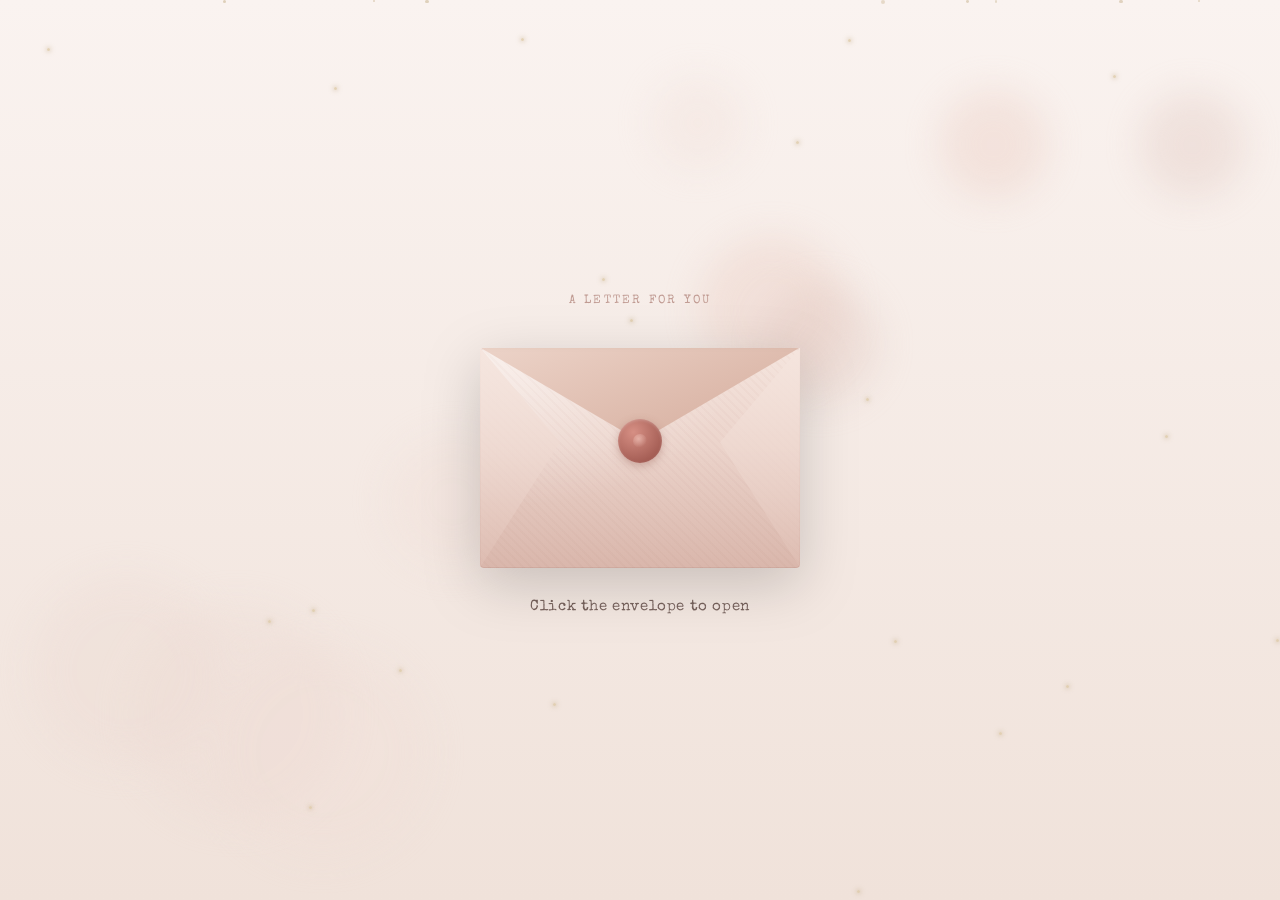
<file: index.html>
<!DOCTYPE html>
<html lang="en">
<head>
<meta charset="UTF-8">
<meta name="viewport" content="width=device-width, initial-scale=1.0">
<title>A Letter For You</title>
<link rel="preconnect" href="https://fonts.googleapis.com">
<link rel="preconnect" href="https://fonts.gstatic.com" crossorigin>
<link href="https://fonts.googleapis.com/css2?family=Cormorant+Garamond:ital,wght@0,400;0,500;0,600;1,400&family=Dancing+Script:wght@500;700&family=Special+Elite&display=swap" rel="stylesheet">
<link href="https://fonts.googleapis.com/css2?family=EB+Garamond:ital,wght@0,400;0,500;1,400&family=Cormorant+Garamond:ital,wght@0,400;0,500;0,600;1,400&family=Alex+Brush&family=Dancing+Script:wght@500;700&display=swap" rel="stylesheet">
<style>

  /* ---------- Tokens ---------- */
  :root{
    --theme: #99BAB9;
    --theme-light: #C5DAD9;
    --theme-lighter: #D8E8E7;
    --theme-pale: #E8F2F1;
    --theme-soft: #B8D0CF;
    --theme-dark: #6A9493;
    --theme-deep: #5A8483;
    --cream: #F4FAF9;
    --ivory: #F7FBFA;
    --beige: #E8F0EF;
    --mist: #D4E8E7;
    --ink: #3D5554;
    --ink-soft: #6B8281;
    --gold: #8BA8A7;
    --parchment: #f2ded6;
    --parchment-dark: #e0bfb4;
    --parchment-edge: #a9786e;
    --typewriter-ink: #4a332e;
    --typewriter-red: #b06a5e;
  }

  *{ box-sizing: border-box; }
  html,body{
    margin:0; padding:0; height:100%;
    overflow-x:hidden;
  }
  body{
    font-family:'Cormorant Garamond', serif;
    color:var(--typewriter-ink);
    background:linear-gradient(180deg, #faf3f0 0%, #f0e2da 100%);
    min-height:100vh;
    position:relative;
  }

  /* ---------- Ambient decoration ---------- */
  #ambient{
    position:fixed; inset:0; pointer-events:none; z-index:1; overflow:hidden;
  }
  .bokeh{
    position:absolute; border-radius:50%;
    filter:blur(18px);
    opacity:0.3;
    animation:floatSlow linear infinite;
  }
  @keyframes floatSlow{
    0%{ transform:translate(0,0) scale(1); }
    50%{ transform:translate(10px,-30px) scale(1.08); }
    100%{ transform:translate(0,0) scale(1); }
  }

  @keyframes fall{
    0%{ transform:translateY(-5vh) translateX(0) rotate(0deg); opacity:0; }
    10%{ opacity:0.8; }
    90%{ opacity:0.7; }
    100%{ transform:translateY(105vh) translateX(40px) rotate(300deg); opacity:0; }
  }

  .sparkle{
    position:absolute;
    width:3px; height:3px;
    border-radius:50%;
    background:rgba(220,201,168,0.8);
    box-shadow:0 0 4px 1px rgba(201,180,144,0.5);
    animation:twinkle ease-in-out infinite;
  }
  @keyframes twinkle{
    0%,100%{ opacity:0; transform:scale(0.6); }
    50%{ opacity:1; transform:scale(1.2); }
  }

  /* ---------- Scene wrapper ---------- */
  #scene{
    position:relative; z-index:2;
    min-height:100vh;
    display:flex; align-items:center; justify-content:center;
    padding:40px 20px;
  }

  /* ---------- Envelope ---------- */
  #envelope-stage{
    display:flex;
    flex-direction:column;
    align-items:center;
    justify-content:center;
    width:100%;
    max-width:400px;
    text-align:center;
    gap:28px;
    transition:opacity 0.6s ease;
  }

  .envelope-wrap{
    perspective:1400px;
    cursor:pointer;
    display:flex;
    align-items:center;
    justify-content:center;
    width:320px;
    height:220px;
    outline:none;
  }
  .envelope-wrap:focus-visible .envelope{
    box-shadow:0 0 0 3px rgba(155,74,74,0.35);
  }

  .envelope{
    position:relative;
    width:320px;
    height:220px;
    margin:0 auto;
    filter:drop-shadow(0 16px 28px rgba(0,0,0,0.18));
    transition:transform 0.5s cubic-bezier(.22,1,.36,1), filter 0.5s ease;
  }
  .envelope-wrap:hover .envelope{
    transform:translateY(-6px);
    filter:drop-shadow(0 22px 32px rgba(0,0,0,0.22));
  }

  .env-body{
    position:absolute; inset:0;
    background:
      radial-gradient(120% 120% at 10% 0%, rgba(255,255,255,0.45), transparent 60%),
      linear-gradient(180deg, #f5e5de, var(--parchment-dark));
    border-radius:4px;
    box-shadow: inset 0 0 0 1px rgba(169,120,110,0.2);
  }
  .env-body::after{
    content:"";
    position:absolute; inset:0; border-radius:4px;
    background-image:
      repeating-linear-gradient(45deg, rgba(169,120,110,0.03) 0 2px, transparent 2px 6px);
    mix-blend-mode:multiply;
  }

  .env-pocket-back{
    position:absolute; left:0; right:0; bottom:0; height:100%;
    border-radius:4px;
    background:linear-gradient(180deg, transparent 45%, rgba(169,120,110,0.12) 100%);
  }

  .env-flap{
    position:absolute; top:0; left:0; right:0;
    height:120px;
    background:linear-gradient(160deg, #ecd3c8, #d9b3a4 70%);
    clip-path:polygon(0 0, 100% 0, 50% 78%);
    border-radius:4px 4px 0 0;
    transform-origin:top center;
    transform:rotateX(0deg);
    transition:transform 1.1s cubic-bezier(.65,0,.35,1);
    box-shadow: inset 0 -2px 6px rgba(169,120,110,0.12);
    z-index:5;
  }

  .env-side-l, .env-side-r{
    position:absolute; top:0; bottom:0; width:50%;
    background:linear-gradient(180deg, rgba(245,229,222,0.95), rgba(224,191,180,0.5));
  }
  .env-side-l{ left:0; clip-path:polygon(0 0, 0 100%, 50% 43%); }
  .env-side-r{ right:0; clip-path:polygon(100% 0, 100% 100%, 50% 43%); }

  .env-seal{
    position:absolute;
    top:71px;
    left:50%;
    transform:translateX(-50%);
    width:44px; height:44px;
    border-radius:50%;
    background:radial-gradient(circle at 35% 30%, #d68f84, #a35c53 75%);
    box-shadow:0 3px 8px rgba(140,80,70,0.35), inset 0 1px 3px rgba(255,255,255,0.25);
    display:flex; align-items:center; justify-content:center;
    font-size:0;
    z-index:6;
    transition:opacity 0.4s ease, transform 0.4s ease;
  }
  .env-seal::after{
    content:"";
    width:14px; height:14px;
    border-radius:50%;
    background:radial-gradient(circle at 40% 35%, rgba(255,220,210,0.5), transparent 70%);
  }

  .env-letter-peek{
    position:absolute; left:16px; right:16px; bottom:12px;
    height:0px;
    background:linear-gradient(180deg, #f8ece5, var(--parchment));
    border-radius:2px 2px 0 0;
    box-shadow:0 -2px 8px rgba(0,0,0,0.1);
    transition:height 1s cubic-bezier(.22,1,.36,1) 0.7s, top 1s cubic-bezier(.22,1,.36,1) 0.7s;
    z-index:4;
  }

  .intro-label{
    font-family:'Special Elite', 'Courier New', monospace;
    font-size:0.78rem;
    letter-spacing:0.18em;
    text-transform:uppercase;
    color:var(--parchment-edge);
    opacity:0.7;
  }

  .open-hint{
    font-family:'Special Elite', 'Courier New', monospace;
    font-size:0.95rem;
    color:var(--typewriter-ink);
    letter-spacing:0.04em;
    opacity:0.75;
    animation:pulseHint 2.6s ease-in-out infinite;
    margin:0;
    line-height:1.5;
  }
  @keyframes pulseHint{
    0%,100%{ opacity:0.55; transform:translateY(0); }
    50%{ opacity:1; transform:translateY(-3px); }
  }

  /* opened state */
  .envelope-wrap.opening .env-flap{
    transform:rotateX(178deg);
  }
  .envelope-wrap.opening .env-seal{
    opacity:0; transform:translateX(-50%) translateY(-6px) scale(0.7);
  }
  .envelope-wrap.opening .env-letter-peek{
    height:150px;
    top:-120px;
  }
  .envelope-wrap.opening .envelope{
    transform:translateY(-20px) scale(1.02);
  }

  #envelope-stage.hidden{
    opacity:0; pointer-events:none; position:absolute;
  }

  /* burst particles during opening */
  .burst-particle{
    position:absolute;
    width:4px; height:4px; border-radius:50%;
    background:#ede0c8;
    box-shadow:0 0 6px 2px rgba(201,180,144,0.6);
    animation:burstOut 1.4s ease-out forwards;
    pointer-events:none;
    z-index:7;
  }
  @keyframes burstOut{
    0%{ opacity:0.9; transform:translate(0,0) scale(1); }
    100%{ opacity:0; transform:var(--burst-end) scale(0.3); }
  }

  /* ---------- Letter (vintage parchment scroll) ---------- */
  #letter-stage{
    position:fixed; inset:0; z-index:3;
    display:flex; align-items:center; justify-content:center;
    padding:24px 16px 40px;
    background:linear-gradient(180deg, #f4f4f4 0%, #e6e6e6 100%);
    opacity:0;
    pointer-events:none;
    transition:opacity 0.9s ease;
  }
  #letter-stage.visible{
    opacity:1; pointer-events:auto;
  }

  .scroll-wrap{
    position:relative;
    width:min(640px, 92vw);
    padding:0 0 36px;
    filter:drop-shadow(0 18px 40px rgba(0,0,0,0.22));
  }

  .paper{
    position:relative;
    width:100%;
    height:min(82vh, 840px);
    overflow:hidden;
    clip-path:polygon(
      0% 2%, 2% 0%, 5% 1%, 9% 0%, 14% 2%, 20% 0%, 28% 1%, 36% 0%, 44% 2%, 52% 0%, 60% 1%, 68% 0%, 76% 2%, 84% 0%, 92% 1%, 97% 0%, 100% 3%,
      100% 8%, 99% 14%, 100% 22%, 98% 30%, 100% 38%, 99% 46%, 100% 54%, 98% 62%, 100% 70%, 99% 78%, 100% 86%, 98% 93%, 100% 98%,
      97% 100%, 91% 99%, 83% 100%, 75% 98%, 67% 100%, 59% 99%, 51% 100%, 43% 98%, 35% 100%, 27% 99%, 19% 100%, 11% 98%, 4% 100%, 0% 97%,
      0% 91%, 1% 83%, 0% 75%, 2% 67%, 0% 59%, 1% 51%, 0% 43%, 2% 35%, 0% 27%, 1% 19%, 0% 11%, 2% 5%
    );
    background-color:var(--parchment);
    background-image:
      url("data:image/svg+xml,%3Csvg viewBox='0 0 256 256' xmlns='http://www.w3.org/2000/svg'%3E%3Cfilter id='n'%3E%3CfeTurbulence type='fractalNoise' baseFrequency='0.85' numOctaves='4' stitchTiles='stitch'/%3E%3C/filter%3E%3Crect width='100%25' height='100%25' filter='url(%23n)' opacity='0.07'/%3E%3C/svg%3E"),
      radial-gradient(ellipse 120px 80px at 12% 18%, rgba(169,120,110,0.16) 0%, transparent 100%),
      radial-gradient(ellipse 90px 70px at 88% 22%, rgba(169,120,110,0.12) 0%, transparent 100%),
      radial-gradient(ellipse 140px 100px at 78% 82%, rgba(169,120,110,0.14) 0%, transparent 100%),
      radial-gradient(ellipse 80px 60px at 22% 78%, rgba(169,120,110,0.1) 0%, transparent 100%),
      radial-gradient(ellipse 60px 40px at 55% 45%, rgba(255,250,247,0.3) 0%, transparent 100%),
      linear-gradient(175deg, #f8e8e1 0%, var(--parchment) 35%, #ecd0c5 70%, #e0bcaf 100%);
  }
  .paper::before{
    content:"";
    position:absolute; inset:0;
    background:
      radial-gradient(circle 3px at 18% 32%, rgba(150,95,80,0.2) 0%, transparent 100%),
      radial-gradient(circle 2px at 72% 58%, rgba(150,95,80,0.16) 0%, transparent 100%),
      radial-gradient(circle 4px at 45% 72%, rgba(150,95,80,0.14) 0%, transparent 100%),
      radial-gradient(circle 2px at 85% 38%, rgba(150,95,80,0.18) 0%, transparent 100%),
      radial-gradient(circle 3px at 30% 88%, rgba(150,95,80,0.12) 0%, transparent 100%);
    pointer-events:none;
    z-index:1;
  }
  .paper::after{
    content:"";
    position:absolute; inset:0;
    box-shadow:
      inset 0 0 80px rgba(169,120,110,0.1),
      inset 0 0 30px rgba(255,250,247,0.35);
    pointer-events:none;
    z-index:2;
  }

  /* scroll curls */
  .curl{
    position:absolute;
    pointer-events:none;
    z-index:10;
  }
  .curl-tl{
    top:-6px; left:-4px;
    width:72px; height:72px;
    background:
      radial-gradient(circle at 75% 75%, #d9b3a4 0%, #c49685 35%, #a9786e 60%, transparent 62%);
    border-radius:0 0 85% 0;
    box-shadow:4px 4px 14px rgba(0,0,0,0.15), inset -2px -2px 6px rgba(0,0,0,0.12);
    transform:rotate(-8deg);
  }
  .curl-tl::after{
    content:"";
    position:absolute; top:8px; left:8px;
    width:50px; height:50px;
    border-radius:0 0 80% 0;
    background:linear-gradient(135deg, rgba(255,250,247,0.55), transparent 60%);
  }
  .curl-bl{
    display:none;
  }
  .curl-br{
    display:none;
  }

  .paper-content{
    position:absolute; inset:0;
    overflow-y:auto;
    padding:52px 48px 72px;
    z-index:3;
/*font-family:'Special Elite', 'Courier New', monospace; */
    font-family:'EB Garamond', 'Cormorant Garamond', serif;
    color:var(--typewriter-ink);
    scrollbar-width:none;
    -ms-overflow-style:none;
  }
  .paper-content::-webkit-scrollbar{
    display:none;
  }

  .paper-fade-top, .paper-fade-bottom{
    position:absolute; left:0; right:0; height:40px;
    pointer-events:none; z-index:4;
    transition:opacity 0.6s ease;
  }
  .paper-fade-top{
    top:0;
    background:linear-gradient(180deg, #f2ded6 15%, rgba(242,222,214,0));
  }
  .paper-fade-bottom{
    display:none;
  }

  .letter-date{
    text-align:right;
    font-family:'Special Elite', 'Courier New', monospace;
    font-style:normal;
    color:var(--typewriter-ink);
    font-size:0.88rem;
    margin-bottom:32px;
    letter-spacing:0.02em;
    opacity:0;
    animation:fadeInUp 1s ease forwards;
    animation-delay:0.3s;
  }

  .letter-body p{
    font-family:'Special Elite', 'Courier New', monospace;
    font-size:0.92rem;
    line-height:1.85;
    margin:0 0 22px;
    color:var(--typewriter-ink);
    text-indent:2em;
    text-align:left;
    letter-spacing:0.01em;
    opacity:0;
    transform:translateY(10px);
    transition:opacity 0.9s ease, transform 0.9s ease;
  }
  .letter-body p.in-view{
    opacity:0.92; transform:translateY(0);
  }

  .ink-red{
    color:var(--typewriter-red);
  }

  .letter-closing{
    margin-top:32px;
    font-family:'Special Elite', 'Courier New', monospace;
    font-size:0.92rem;
    font-style:normal;
    text-align:center;
    text-indent:0;
    color:var(--typewriter-ink);
    opacity:0; transform:translateY(10px);
    transition:opacity 0.9s ease, transform 0.9s ease;
  }
  .letter-closing.in-view{ opacity:0.92; transform:translateY(0); }

  .letter-signature{
    font-family:'Special Elite', 'Courier New', monospace;
    font-size:0.92rem;
    text-align:center;
    color:var(--typewriter-ink);
    margin-top:6px;
    opacity:0; transform:translateY(10px);
    transition:opacity 0.9s ease, transform 0.9s ease;
  }
  .letter-signature.in-view{ opacity:0.92; transform:translateY(0); }

  @keyframes fadeInUp{
    from{ opacity:0; transform:translateY(-6px); }
    to{ opacity:0.92; transform:translateY(0); }
  }

  /* ---------- Ending ---------- */
  .ending{
    text-align:center;
    margin-top:40px;
    opacity:0;
    transform:translateY(10px);
    transition:opacity 1.2s ease, transform 1.2s ease;
  }
  .ending.show{
    opacity:1;
    transform:translateY(0);
  }
  .ending p{
    font-family:'Special Elite', 'Courier New', monospace;
    font-size:0.9rem;
    color:var(--typewriter-ink);
    margin:0 0 20px;
    opacity:0.85;
  }
  .read-again-btn{
    font-family:'Special Elite', 'Courier New', monospace;
    font-size:0.85rem;
    letter-spacing:0.08em;
    text-transform:uppercase;
    padding:10px 28px;
    border-radius:2px;
    border:1px solid var(--parchment-edge);
    background:linear-gradient(180deg, #f8ece5, var(--parchment-dark));
    color:var(--typewriter-ink);
    cursor:pointer;
    box-shadow:0 4px 12px rgba(0,0,0,0.15);
    transition:transform 0.3s ease, box-shadow 0.3s ease;
  }
  .read-again-btn:hover{
    transform:translateY(-2px);
    box-shadow:0 6px 16px rgba(0,0,0,0.2);
  }
  .read-again-btn:active{ transform:translateY(0); }

  /* ---------- Flower gift interlude ---------- */
  #flower-gift-stage{
    position:fixed; inset:0; z-index:4;
    display:flex; flex-direction:column;
    align-items:center; justify-content:center;
    padding:32px 24px;
    background:#f2ddd4;
    opacity:0;
    pointer-events:none;
    transition:opacity 0.7s ease;
  }
  #flower-gift-stage.visible{
    opacity:1; pointer-events:auto;
  }

  .flower-message{
    max-width:520px;
    font-family:'Special Elite', 'Courier New', monospace;
    font-size:clamp(0.88rem, 2.6vw, 1.05rem);
    line-height:1.85;
    text-align:center;
    color:#5c3d35;
    letter-spacing:0.02em;
    opacity:0;
    transform:translateY(12px);
    transition:opacity 0.8s ease, transform 0.8s ease;
  }
  .flower-message.show{
    opacity:0.92;
    transform:translateY(0);
  }
  .flower-message.hide{
    opacity:0;
    transform:translateY(-10px);
    pointer-events:none;
  }

  .flower-popup{
    position:absolute;
    inset:0;
    display:flex;
    align-items:center;
    justify-content:center;
    opacity:0;
    pointer-events:none;
    transition:opacity 0.55s ease;
  }
  .flower-popup.show{ opacity:1; }
  .flower-popup.hide{ opacity:0; transition:opacity 0.5s ease; }
  .flower-popup.hide .voxel-scene{
    transform:scale(0.88);
    opacity:0;
  }

  .flower-popup iframe {
    width: min(450px, 90vw);
    height: min(650px, 85vh);
    border: none;
    border-radius: 8px;
    box-shadow: 0 12px 30px rgba(0, 0, 0, 0.3);
}

@media (max-width: 520px) {
    .flower-popup iframe {
        width: 92vw;
        height: 80vh;
    }
}

  .voxel-scene{
    display:flex;
    flex-direction:column;
    align-items:center;
    transform:scale(0.5);
    opacity:0;
    transition:transform 0.7s cubic-bezier(.22,1,.36,1), opacity 0.55s ease;
  }
  .flower-popup.show .voxel-scene{
    transform:scale(1);
    opacity:1;
    animation:voxelFloat 3s ease-in-out 0.7s infinite;
  }
  @keyframes voxelFloat{
    0%,100%{ transform:scale(1) translateY(0); }
    50%{ transform:scale(1) translateY(-10px); }
  }

  .voxel-tulip{
    position:relative;
  }
  .voxel{
    position:absolute;
    width:var(--vz, 11px);
    height:var(--vz, 11px);
    border-radius:1px;
    box-shadow:
      inset 1px 1px 0 rgba(255,255,255,0.32),
      inset -1px -1px 0 rgba(0,0,0,0.18),
      1px 2px 0 rgba(0,0,0,0.1);
  }
  .voxel.p{ background:#e84898; }
  .voxel.P{ background:#c83078; }
  .voxel.g{ background:#32b832; }
  .voxel.l{ background:#48d848; }

  .voxel-shadow{
    width:90px;
    height:14px;
    margin-top:6px;
    background:radial-gradient(ellipse, rgba(0,0,0,0.22) 0%, transparent 72%);
    border-radius:50%;
  }

  @media (max-width:520px){
    .voxel{ --vz:9px; }
    .voxel-shadow{ width:72px; height:11px; }
    #envelope-stage{ gap:22px; }
    .envelope-wrap, .envelope{ width:270px; height:190px; }
    .env-flap{ height:105px; }
    .env-seal{ top:60px; width:38px; height:38px; }
    .intro-label{ font-size:0.7rem; }
    .open-hint{ font-size:0.85rem; }
    .paper-content{ padding:40px 28px 64px; }
    .letter-body p, .letter-closing, .letter-signature{ font-size:0.82rem; }
  }

  @media (prefers-reduced-motion: reduce){
    *, *::before, *::after{
      animation-duration:0.001s !important;
      animation-iteration-count:1 !important;
      transition-duration:0.3s !important;
    }
  }

</style>
</head>
<body>

<div id="ambient" aria-hidden="true"></div>

<div id="scene">

  <div id="envelope-stage">
    <p class="intro-label">A letter for you</p>
    <div class="envelope-wrap" id="envelopeWrap" tabindex="0" role="button" aria-label="Open the letter">
      <div class="envelope" id="envelope">
        <div class="env-body"></div>
        <div class="env-pocket-back"></div>
        <div class="env-side-l"></div>
        <div class="env-side-r"></div>
        <div class="env-letter-peek"></div>
        <div class="env-flap"></div>
        <div class="env-seal"></div>
      </div>
    </div>
    <p class="open-hint">Click the envelope to open</p>
  </div>

</div>

<div id="flower-gift-stage" aria-hidden="true">
  <p class="flower-message" id="flowerMessage">
    Before you read my letter, here are some flowers for you. 🌷 They may not be real, but I hope they still make you smile.
  </p>

  <div class="flower-popup" id="flowerPopup" aria-hidden="true">
    <iframe
      src="flower.html"
      title="Virtual flowers"
    ></iframe>
  </div>
</div>

<div id="letter-stage">
  <div class="scroll-wrap">
    <div class="curl curl-tl"></div>
    <div class="curl curl-bl"></div>
    <div class="curl curl-br"></div>

    <div class="paper" id="paper">
      <div class="paper-content" id="paperContent">
        <div class="letter-date" id="letterDate"></div>

        <div class="letter-body" id="letterBody">
          <p>Hi, je! I hope you're doing well. So I did this letter because... why not? haha kidding aside, hindi ko kasi alam paano ka ime-message ulit so ito yung naisip kong way para iapproach ka hehe. I just want to tell you that I admire you. I don't know how it started haha bigla na lang napapareact ako every time I see your stories on IG. I've always found you cute.
            Napapatitig lang ako sa pics mo and I can't help but smile. I don't know if you've noticed, but I always react to your stories.
            Ayun lang biglang nagconfess e no hahaha pasensya ka na.  Sorry if this feels random. Actually, I think I already had a crush on you even before our last reunion (December) haha. Tuwang tuwa pa ako sa mga small interactions natin e hahaha. Mukhang hindi na ata ako aattend sa next reunion. Kasalanan ito ni ryan at yeng e haha. Wala na akong kapal ng mukha na ihaharap HAHAHAHA.
            I don't expect anything from you, I just want to let you know that I like you. I hope this doesn't make things awkward or make you uncomfortable. I hope you have a great day and take care always!
          </p>
          <p>
            Can I ask a favor at the same time? Haha pwede ba let's keep it between us muna HAHAHA Okay lang naman ikuwento mo sa friends mo, huwag lang muna sa mga classmates natin pls hahahahaha. Ngayon pa lang nahihiya na ako. 
          </p>
          <p>
            Good luck sa law school. I know you're probably busy with school and work, so don't forget to take some time to rest and enjoy the little things too. I'll keep reacting to your stories, haha. If you're free sometime, maybe we could grab coffee or something haha—no pressure. Ayun laaanngg. Take care always!
          </p>

        

        <div class="letter-closing" id="letterClosing">Yours truly,</div>
        <div class="letter-signature" id="letterSignature">Mico</div>

        <div class="ending" id="ending">
          <p>Thank you for reading.</p>
          <button class="read-again-btn" id="readAgainBtn">Read Again</button>
        </div>
      </div>

      <div class="paper-fade-top"></div>
      <div class="paper-fade-bottom" id="paperFadeBottom"></div>
    </div>
  </div>
</div>

<script>
(function(){
  "use strict";

  /* ---------------- Ambient decoration generation ---------------- */
  const ambient = document.getElementById('ambient');
  const bokehColors = ['#e8c4b8','#f0ddd6','#dcc0b8','#ecd9d2','#f5e6de'];

  function rand(min, max){ return Math.random() * (max - min) + min; }

  /* Voxel tulip — matches reference: pink cup bloom, green stem, two leaves */
  function voxelUnit(){
    return window.matchMedia('(max-width:520px)').matches ? 9 : 11;
  }

  function buildVoxelTulip(){
    const container = document.getElementById('voxelTulip');
    if(!container) return;
    container.innerHTML = '';
    const VOXEL_SIZE = voxelUnit();

    const map = new Map();
    const set = (x, y, t) => map.set(x + ',' + y, t);
    const row = (y, xs, t) => xs.forEach(x => set(x, y, t));

    /* bloom */
    row(0,  [10], 'p');
    row(1,  [9,10,11], 'p');
    row(2,  [8,9,10,11,12], 'p');
    row(3,  [7,8,9,10,11,12,13], 'p');
    row(4,  [6,7,8,9,10,11,12,13,14], 'p');
    row(5,  [6,7,8,9,10,11,12,13,14], 'p');
    row(6,  [5,6,7,8,9,10,11,12,13,14,15], 'p');
    row(7,  [5,6,7,8,9,10,11,12,13,14,15], 'p');
    row(8,  [6,7,8,9,10,11,12,13,14], 'p');
    row(9,  [7,8,9,10,11,12,13], 'p');
    row(10, [8,9,10,11,12], 'p');
    row(11, [9,10,11], 'p');
    row(7,  [9,10,11], 'P');
    row(8,  [8,9,10,11,12], 'P');

    /* stem */
    for(let y = 12; y <= 34; y++) set(10, y, 'g');

    /* left leaf — short, angled out */
    row(29, [8,9], 'l');
    row(30, [7,8,9], 'l');
    row(31, [6,7,8], 'g');
    row(32, [6,7], 'g');

    /* right leaf — tall, curves up stem */
    row(16, [13], 'l');
    row(17, [12,13], 'l');
    for(let y = 18; y <= 24; y++) { set(12, y, 'l'); set(13, y, 'l'); }
    for(let y = 25; y <= 31; y++) { set(11, y, 'l'); set(12, y, 'l'); }
    row(32, [11], 'g');

    let minX = Infinity, maxX = -Infinity, maxY = 0;
    map.forEach((_, key) => {
      const [x, y] = key.split(',').map(Number);
      minX = Math.min(minX, x);
      maxX = Math.max(maxX, x);
      maxY = Math.max(maxY, y);
    });

    const w = (maxX - minX + 1) * VOXEL_SIZE;
    const h = (maxY + 1) * VOXEL_SIZE;
    container.style.width = w + 'px';
    container.style.height = h + 'px';

    map.forEach((type, key) => {
      const [x, y] = key.split(',').map(Number);
      const v = document.createElement('span');
      v.className = 'voxel ' + type;
      v.style.left = ((x - minX) * VOXEL_SIZE) + 'px';
      v.style.top = (y * VOXEL_SIZE) + 'px';
      container.appendChild(v);
    });
  }

  // bokeh circles
  for(let i=0;i<9;i++){
    const b = document.createElement('div');
    b.className = 'bokeh';
    const size = rand(90, 220);
    b.style.width = size + 'px';
    b.style.height = size + 'px';
    b.style.left = rand(0,95) + 'vw';
    b.style.top = rand(0,95) + 'vh';
    b.style.background = bokehColors[Math.floor(rand(0,bokehColors.length))];
    b.style.animationDuration = rand(14,26) + 's';
    b.style.animationDelay = rand(0,10) + 's';
    ambient.appendChild(b);
  }

  // subtle floating dust motes (no petals — keeps vintage tone)
  for(let i=0;i<8;i++){
    const p = document.createElement('div');
    p.className = 'sparkle';
    p.style.width = rand(2,4) + 'px';
    p.style.height = p.style.width;
    p.style.borderRadius = '50%';
    p.style.background = 'rgba(201,180,144,' + rand(0.3,0.7) + ')';
    p.style.boxShadow = 'none';
    p.style.animationName = 'fall';
    p.style.left = rand(0,100) + 'vw';
    p.style.fontSize = rand(14,24) + 'px';
    p.style.animationDuration = rand(16,30) + 's';
    p.style.animationDelay = rand(0,20) + 's';
    ambient.appendChild(p);
  }

  // sparkles
  for(let i=0;i<20;i++){
    const s = document.createElement('div');
    s.className = 'sparkle';
    s.style.left = rand(0,100) + 'vw';
    s.style.top = rand(0,100) + 'vh';
    s.style.animationDuration = rand(2.5,5) + 's';
    s.style.animationDelay = rand(0,5) + 's';
    ambient.appendChild(s);
  }

  /* ---------------- Date ---------------- */
  const dateEl = document.getElementById('letterDate');
  const today = new Date();
  dateEl.textContent = today.toLocaleDateString(undefined, { year:'numeric', month:'long', day:'numeric' });

  /* ---------------- Envelope open / close ---------------- */
  const envelopeWrap = document.getElementById('envelopeWrap');
  const envelopeStage = document.getElementById('envelope-stage');
  const letterStage = document.getElementById('letter-stage');
  const paper = document.getElementById('paper');
  const paperContent = document.getElementById('paperContent');
  const ending = document.getElementById('ending');
  const readAgainBtn = document.getElementById('readAgainBtn');
  const fadeBottom = document.getElementById('paperFadeBottom');
  const flowerGiftStage = document.getElementById('flower-gift-stage');
  const flowerMessage = document.getElementById('flowerMessage');
  const flowerPopup = document.getElementById('flowerPopup');

  let isOpen = false;
  let flowerTimers = [];
  let autoScrollTimer = null;
  let resumeTimer = null;
  let scrollRAF = null;

  function spawnBurst(){
    const rect = envelopeWrap.getBoundingClientRect();
    for(let i=0;i<16;i++){
      const particle = document.createElement('div');
      particle.className = 'burst-particle';
      const angle = rand(0, Math.PI*2);
      const dist = rand(40, 140);
      const ex = Math.cos(angle) * dist;
      const ey = Math.sin(angle) * dist - 30;
      particle.style.setProperty('--burst-end', `translate(${ex}px, ${ey}px)`);
      particle.style.left = (rect.left + rect.width/2) + 'px';
      particle.style.top = (rect.top + rect.height/2) + 'px';
      particle.style.position = 'fixed';
      particle.style.animationDelay = rand(0,0.3) + 's';
      document.body.appendChild(particle);
      setTimeout(()=> particle.remove(), 1800);
    }
  }

  function clearFlowerTimers(){
    flowerTimers.forEach(t => clearTimeout(t));
    flowerTimers = [];
  }

  function showLetter(){
    letterStage.classList.add('visible');
    revealParagraphsOnScroll();
    startAutoScroll(1200);
  }

  function showFlowerGift(){
    flowerGiftStage.classList.add('visible');
    flowerGiftStage.setAttribute('aria-hidden', 'false');
    flowerMessage.classList.remove('hide');
    flowerMessage.classList.add('show');
    flowerPopup.classList.remove('show', 'hide');

    flowerTimers.push(setTimeout(()=>{
      flowerMessage.classList.remove('show');
      flowerMessage.classList.add('hide');
    }, 2400));

    flowerTimers.push(setTimeout(()=>{
      flowerPopup.classList.add('show');
      flowerPopup.setAttribute('aria-hidden', 'false');
    }, 2800));

    flowerTimers.push(setTimeout(()=>{
      flowerPopup.classList.remove('show');
      flowerPopup.classList.add('hide');
    }, 7800));

    flowerTimers.push(setTimeout(()=>{
      flowerGiftStage.classList.remove('visible');
      flowerGiftStage.setAttribute('aria-hidden', 'true');
      flowerMessage.classList.remove('show', 'hide');
      flowerPopup.classList.remove('show', 'hide');
      flowerPopup.setAttribute('aria-hidden', 'true');
      showLetter();
    }, 8300));
  }

  function openEnvelope(){
    if(isOpen) return;
    isOpen = true;
    envelopeWrap.classList.add('opening');
    spawnBurst();

    setTimeout(()=>{
      envelopeStage.classList.add('hidden');
      showFlowerGift();
    }, 1900);
  }

  function closeEnvelope(){
    isOpen = false;
    clearFlowerTimers();
    stopAutoScroll();
    letterStage.classList.remove('visible');
    flowerGiftStage.classList.remove('visible');
    flowerGiftStage.setAttribute('aria-hidden', 'true');
    flowerMessage.classList.remove('show', 'hide');
    flowerPopup.classList.remove('show', 'hide');
    flowerPopup.setAttribute('aria-hidden', 'true');
    paperContent.scrollTop = 0;
    ending.classList.remove('show');
    document.querySelectorAll('.letter-body p, .letter-closing, .letter-signature').forEach(el=>{
      el.classList.remove('in-view');
    });
    setTimeout(()=>{
      envelopeStage.classList.remove('hidden');
      envelopeWrap.classList.remove('opening');
    }, 300);
  }

  envelopeWrap.addEventListener('click', openEnvelope);
  envelopeWrap.addEventListener('keydown', (e)=>{
    if(e.key === 'Enter' || e.key === ' '){
      e.preventDefault();
      openEnvelope();
    }
  });
  readAgainBtn.addEventListener('click', closeEnvelope);

  /* ---------------- Paragraph fade-in on view ---------------- */
  const observedEls = document.querySelectorAll('.letter-body p, .letter-closing, .letter-signature');
  const io = new IntersectionObserver((entries)=>{
    entries.forEach(entry=>{
      if(entry.isIntersecting){
        entry.target.classList.add('in-view');
      }
    });
  }, { root:paperContent, threshold:0.35 });

  function revealParagraphsOnScroll(){
    observedEls.forEach(el=> io.observe(el));
  }

  /* ---------------- Gentle automatic reading scroll ---------------- */
  function startAutoScroll(initialDelay){
    stopAutoScroll();
    resumeTimer = setTimeout(()=>{
      autoScrollStep();
    }, initialDelay || 0);
  }

  function updateBottomFade(){
    const distanceFromBottom = paperContent.scrollHeight - paperContent.clientHeight - paperContent.scrollTop;
    fadeBottom.style.opacity = distanceFromBottom < 30 ? '0' : '1';
  }

  function autoScrollStep(){
    const speed = 0.25; // px per frame -- slow, natural reading pace. Any value works now.
    let position = paperContent.scrollTop; // track scroll position ourselves so
                                            // fractional speeds below ~0.5 don't get
                                            // rounded away by the browser every frame
    function step(){
      if(!isOpen) return;
      const atBottom = paperContent.scrollTop + paperContent.clientHeight >= paperContent.scrollHeight - 4;
      if(atBottom){
        onReadingComplete();
        return;
      }
      position += speed;
      paperContent.scrollTop = position;
      updateBottomFade();
      scrollRAF = requestAnimationFrame(step);
    }
    scrollRAF = requestAnimationFrame(step);
  }

  function stopAutoScroll(){
    if(scrollRAF) cancelAnimationFrame(scrollRAF);
    if(resumeTimer) clearTimeout(resumeTimer);
    scrollRAF = null;
  }

  function pauseAndResumeLater(){
    if(!isOpen) return;
    if(scrollRAF){ cancelAnimationFrame(scrollRAF); scrollRAF = null; }
    if(resumeTimer) clearTimeout(resumeTimer);
    resumeTimer = setTimeout(()=>{
      if(isOpen) autoScrollStep();
    }, 3200); // resume after a few seconds of inactivity
  }

  ['wheel','touchstart','pointerdown'].forEach(evt=>{
    paperContent.addEventListener(evt, pauseAndResumeLater, { passive:true });
  });

  function onReadingComplete(){
    stopAutoScroll();
    fadeBottom.style.opacity = '0';
    setTimeout(()=>{
      ending.classList.add('show');
      requestAnimationFrame(()=>{
        paperContent.scrollTo({ top: paperContent.scrollHeight, behavior:'smooth' });
      });
    }, 400);
  }

  /* also reveal ending if user manually scrolls to the bottom */
  paperContent.addEventListener('scroll', ()=>{
    if(!isOpen) return;
    updateBottomFade();
    const atBottom = paperContent.scrollTop + paperContent.clientHeight >= paperContent.scrollHeight - 4;
    if(atBottom && !ending.classList.contains('show')){
      onReadingComplete();
    }
  }, { passive:true });

})();
</script>

</body>
</html>
</file>
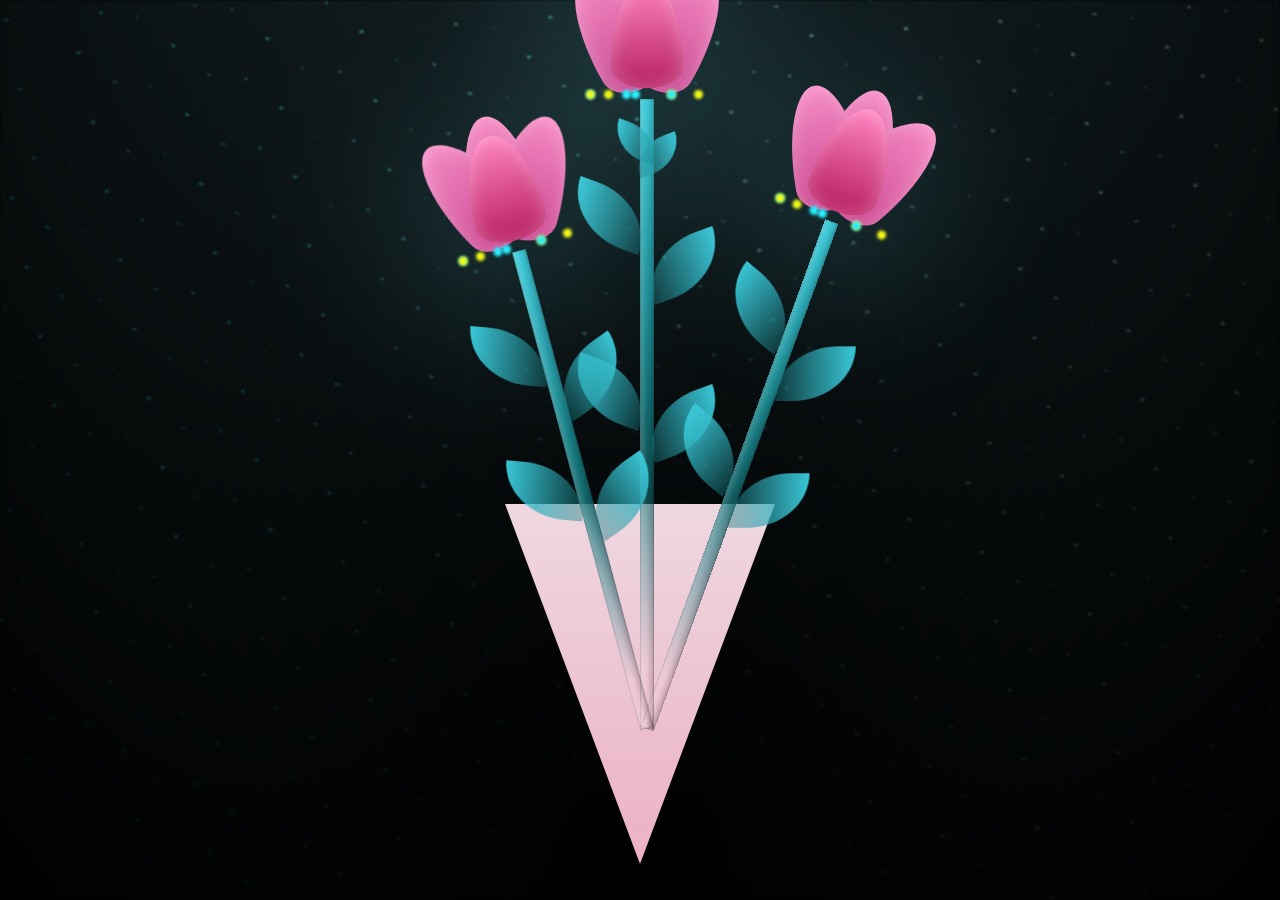
<file: flower.html>
<!DOCTYPE html>
<html lang="en">
<head>
<meta charset="UTF-8">
<meta name="viewport" content="width=device-width, initial-scale=1.0, viewport-fit=cover">
<title>For Je 🌷</title>
<link rel="stylesheet" href="style3.css">
</head>

<body class="not-loaded">
  <div class="night"></div>
  <div class="flowers">

    <div class="flower__wrapper"></div>

    <div class="flower flower--1">
      <div class="flower__leafs flower__leafs--1">
        <div class="flower__leaf flower__leaf--1"></div>
        <div class="flower__leaf flower__leaf--2"></div>
        <div class="flower__leaf flower__leaf--3"></div>
        <div class="flower__leaf flower__leaf--4"></div>
        <!-- <div class="flower__white-circle"></div> -->

        <div class="flower__light flower__light--1"></div>
        <div class="flower__light flower__light--2"></div>
        <div class="flower__light flower__light--3"></div>
        <div class="flower__light flower__light--4"></div>
        <div class="flower__light flower__light--5"></div>
        <div class="flower__light flower__light--6"></div>
        <div class="flower__light flower__light--7"></div>
        <div class="flower__light flower__light--8"></div>

      </div>
      <div class="flower__line">
        <div class="flower__line__leaf flower__line__leaf--1"></div>
        <div class="flower__line__leaf flower__line__leaf--2"></div>
        <div class="flower__line__leaf flower__line__leaf--3"></div>
        <div class="flower__line__leaf flower__line__leaf--4"></div>
        <div class="flower__line__leaf flower__line__leaf--5"></div>
        <div class="flower__line__leaf flower__line__leaf--6"></div>
      </div>
    </div>

    <div class="flower flower--2">
      <div class="flower__leafs flower__leafs--2">
        <div class="flower__leaf flower__leaf--1"></div>
        <div class="flower__leaf flower__leaf--2"></div>
        <div class="flower__leaf flower__leaf--3"></div>
        <div class="flower__leaf flower__leaf--4"></div>
        <!-- <div class="flower__white-circle"></div> -->

        <div class="flower__light flower__light--1"></div>
        <div class="flower__light flower__light--2"></div>
        <div class="flower__light flower__light--3"></div>
        <div class="flower__light flower__light--4"></div>
        <div class="flower__light flower__light--5"></div>
        <div class="flower__light flower__light--6"></div>
        <div class="flower__light flower__light--7"></div>
        <div class="flower__light flower__light--8"></div>

      </div>
      <div class="flower__line">
        <div class="flower__line__leaf flower__line__leaf--1"></div>
        <div class="flower__line__leaf flower__line__leaf--2"></div>
        <div class="flower__line__leaf flower__line__leaf--3"></div>
        <div class="flower__line__leaf flower__line__leaf--4"></div>
      </div>
    </div>

    <div class="flower flower--3">
      <div class="flower__leafs flower__leafs--3">
        <div class="flower__leaf flower__leaf--1"></div>
        <div class="flower__leaf flower__leaf--2"></div>
        <div class="flower__leaf flower__leaf--3"></div>
        <div class="flower__leaf flower__leaf--4"></div>
        <!-- <div class="flower__white-circle"></div> -->

        <div class="flower__light flower__light--1"></div>
        <div class="flower__light flower__light--2"></div>
        <div class="flower__light flower__light--3"></div>
        <div class="flower__light flower__light--4"></div>
        <div class="flower__light flower__light--5"></div>
        <div class="flower__light flower__light--6"></div>
        <div class="flower__light flower__light--7"></div>
        <div class="flower__light flower__light--8"></div>

      </div>
      <div class="flower__line">
        <div class="flower__line__leaf flower__line__leaf--1"></div>
        <div class="flower__line__leaf flower__line__leaf--2"></div>
        <div class="flower__line__leaf flower__line__leaf--3"></div>
        <div class="flower__line__leaf flower__line__leaf--4"></div>
      </div>
    </div>


  </div>
  <script src="script2.js"></script>
</body>
</html>
</file>
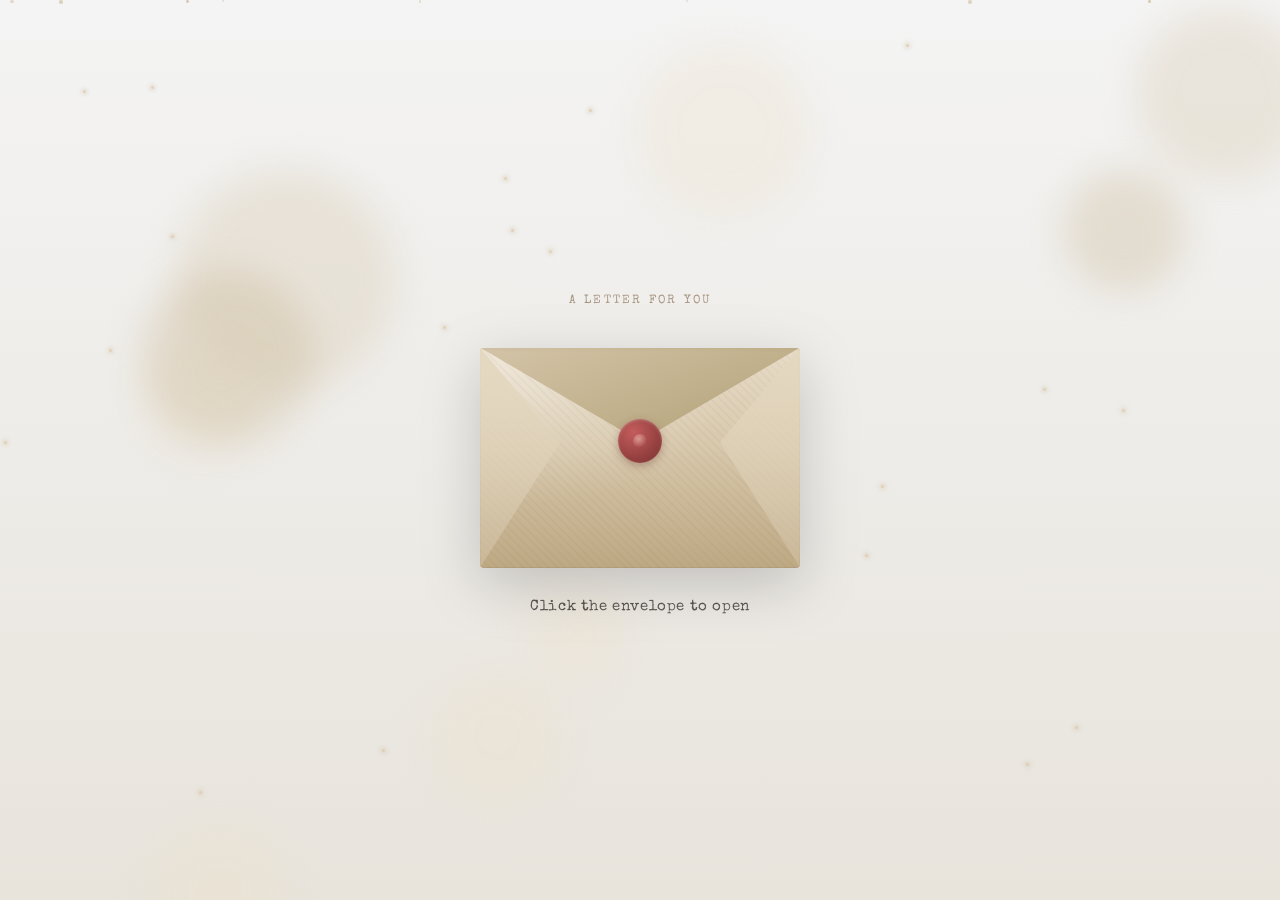
<file: letter.html>
<!DOCTYPE html>
<html lang="en">
<head>
<meta charset="UTF-8">
<meta name="viewport" content="width=device-width, initial-scale=1.0">
<title>A Letter For You</title>
<link rel="preconnect" href="https://fonts.googleapis.com">
<link rel="preconnect" href="https://fonts.gstatic.com" crossorigin>
<link href="https://fonts.googleapis.com/css2?family=Cormorant+Garamond:ital,wght@0,400;0,500;0,600;1,400&family=Dancing+Script:wght@500;700&family=Special+Elite&display=swap" rel="stylesheet">
<link href="https://fonts.googleapis.com/css2?family=EB+Garamond:ital,wght@0,400;0,500;1,400&family=Cormorant+Garamond:ital,wght@0,400;0,500;0,600;1,400&family=Alex+Brush&family=Dancing+Script:wght@500;700&display=swap" rel="stylesheet">
<style>

  /* ---------- Tokens ---------- */
  :root{
    --theme: #99BAB9;
    --theme-light: #C5DAD9;
    --theme-lighter: #D8E8E7;
    --theme-pale: #E8F2F1;
    --theme-soft: #B8D0CF;
    --theme-dark: #6A9493;
    --theme-deep: #5A8483;
    --cream: #F4FAF9;
    --ivory: #F7FBFA;
    --beige: #E8F0EF;
    --mist: #D4E8E7;
    --ink: #3D5554;
    --ink-soft: #6B8281;
    --gold: #8BA8A7;
    --parchment: #dcc9a8;
    --parchment-dark: #c4b08a;
    --parchment-edge: #8b7355;
    --typewriter-ink: #2a2520;
    --typewriter-red: #9b4a4a;
  }

  *{ box-sizing: border-box; }
  html,body{
    margin:0; padding:0; height:100%;
    overflow-x:hidden;
  }
  body{
    font-family:'Cormorant Garamond', serif;
    color:var(--typewriter-ink);
    background:linear-gradient(180deg, #f4f4f4 0%, #e8e4dc 100%);
    min-height:100vh;
    position:relative;
  }

  /* ---------- Ambient decoration ---------- */
  #ambient{
    position:fixed; inset:0; pointer-events:none; z-index:1; overflow:hidden;
  }
  .bokeh{
    position:absolute; border-radius:50%;
    filter:blur(18px);
    opacity:0.3;
    animation:floatSlow linear infinite;
  }
  @keyframes floatSlow{
    0%{ transform:translate(0,0) scale(1); }
    50%{ transform:translate(10px,-30px) scale(1.08); }
    100%{ transform:translate(0,0) scale(1); }
  }

  @keyframes fall{
    0%{ transform:translateY(-5vh) translateX(0) rotate(0deg); opacity:0; }
    10%{ opacity:0.8; }
    90%{ opacity:0.7; }
    100%{ transform:translateY(105vh) translateX(40px) rotate(300deg); opacity:0; }
  }

  .sparkle{
    position:absolute;
    width:3px; height:3px;
    border-radius:50%;
    background:rgba(220,201,168,0.8);
    box-shadow:0 0 4px 1px rgba(201,180,144,0.5);
    animation:twinkle ease-in-out infinite;
  }
  @keyframes twinkle{
    0%,100%{ opacity:0; transform:scale(0.6); }
    50%{ opacity:1; transform:scale(1.2); }
  }

  /* ---------- Scene wrapper ---------- */
  #scene{
    position:relative; z-index:2;
    min-height:100vh;
    display:flex; align-items:center; justify-content:center;
    padding:40px 20px;
  }

  /* ---------- Envelope ---------- */
  #envelope-stage{
    display:flex;
    flex-direction:column;
    align-items:center;
    justify-content:center;
    width:100%;
    max-width:400px;
    text-align:center;
    gap:28px;
    transition:opacity 0.6s ease;
  }

  .envelope-wrap{
    perspective:1400px;
    cursor:pointer;
    display:flex;
    align-items:center;
    justify-content:center;
    width:320px;
    height:220px;
    outline:none;
  }
  .envelope-wrap:focus-visible .envelope{
    box-shadow:0 0 0 3px rgba(155,74,74,0.35);
  }

  .envelope{
    position:relative;
    width:320px;
    height:220px;
    margin:0 auto;
    filter:drop-shadow(0 16px 28px rgba(0,0,0,0.18));
    transition:transform 0.5s cubic-bezier(.22,1,.36,1), filter 0.5s ease;
  }
  .envelope-wrap:hover .envelope{
    transform:translateY(-6px);
    filter:drop-shadow(0 22px 32px rgba(0,0,0,0.22));
  }

  .env-body{
    position:absolute; inset:0;
    background:
      radial-gradient(120% 120% at 10% 0%, rgba(255,255,255,0.35), transparent 60%),
      linear-gradient(180deg, #e8dcc8, var(--parchment-dark));
    border-radius:4px;
    box-shadow: inset 0 0 0 1px rgba(139,115,85,0.2);
  }
  .env-body::after{
    content:"";
    position:absolute; inset:0; border-radius:4px;
    background-image:
      repeating-linear-gradient(45deg, rgba(101,67,33,0.03) 0 2px, transparent 2px 6px);
    mix-blend-mode:multiply;
  }

  .env-pocket-back{
    position:absolute; left:0; right:0; bottom:0; height:100%;
    border-radius:4px;
    background:linear-gradient(180deg, transparent 45%, rgba(139,115,85,0.12) 100%);
  }

  .env-flap{
    position:absolute; top:0; left:0; right:0;
    height:120px;
    background:linear-gradient(160deg, #d4c4a8, #b8a880 70%);
    clip-path:polygon(0 0, 100% 0, 50% 78%);
    border-radius:4px 4px 0 0;
    transform-origin:top center;
    transform:rotateX(0deg);
    transition:transform 1.1s cubic-bezier(.65,0,.35,1);
    box-shadow: inset 0 -2px 6px rgba(101,67,33,0.12);
    z-index:5;
  }

  .env-side-l, .env-side-r{
    position:absolute; top:0; bottom:0; width:50%;
    background:linear-gradient(180deg, rgba(228,216,192,0.95), rgba(212,196,168,0.5));
  }
  .env-side-l{ left:0; clip-path:polygon(0 0, 0 100%, 50% 43%); }
  .env-side-r{ right:0; clip-path:polygon(100% 0, 100% 100%, 50% 43%); }

  .env-seal{
    position:absolute;
    top:71px;
    left:50%;
    transform:translateX(-50%);
    width:44px; height:44px;
    border-radius:50%;
    background:radial-gradient(circle at 35% 30%, #c45c5c, #8b3a3a 75%);
    box-shadow:0 3px 8px rgba(101,40,40,0.35), inset 0 1px 3px rgba(255,255,255,0.25);
    display:flex; align-items:center; justify-content:center;
    font-size:0;
    z-index:6;
    transition:opacity 0.4s ease, transform 0.4s ease;
  }
  .env-seal::after{
    content:"";
    width:14px; height:14px;
    border-radius:50%;
    background:radial-gradient(circle at 40% 35%, rgba(255,220,210,0.5), transparent 70%);
  }

  .env-letter-peek{
    position:absolute; left:16px; right:16px; bottom:12px;
    height:0px;
    background:linear-gradient(180deg, #ede0c8, var(--parchment));
    border-radius:2px 2px 0 0;
    box-shadow:0 -2px 8px rgba(0,0,0,0.1);
    transition:height 1s cubic-bezier(.22,1,.36,1) 0.7s, top 1s cubic-bezier(.22,1,.36,1) 0.7s;
    z-index:4;
  }

  .intro-label{
    font-family:'Special Elite', 'Courier New', monospace;
    font-size:0.78rem;
    letter-spacing:0.18em;
    text-transform:uppercase;
    color:var(--parchment-edge);
    opacity:0.7;
  }

  .open-hint{
    font-family:'Special Elite', 'Courier New', monospace;
    font-size:0.95rem;
    color:var(--typewriter-ink);
    letter-spacing:0.04em;
    opacity:0.75;
    animation:pulseHint 2.6s ease-in-out infinite;
    margin:0;
    line-height:1.5;
  }
  @keyframes pulseHint{
    0%,100%{ opacity:0.55; transform:translateY(0); }
    50%{ opacity:1; transform:translateY(-3px); }
  }

  /* opened state */
  .envelope-wrap.opening .env-flap{
    transform:rotateX(178deg);
  }
  .envelope-wrap.opening .env-seal{
    opacity:0; transform:translateX(-50%) translateY(-6px) scale(0.7);
  }
  .envelope-wrap.opening .env-letter-peek{
    height:150px;
    top:-120px;
  }
  .envelope-wrap.opening .envelope{
    transform:translateY(-20px) scale(1.02);
  }

  #envelope-stage.hidden{
    opacity:0; pointer-events:none; position:absolute;
  }

  /* burst particles during opening */
  .burst-particle{
    position:absolute;
    width:4px; height:4px; border-radius:50%;
    background:#ede0c8;
    box-shadow:0 0 6px 2px rgba(201,180,144,0.6);
    animation:burstOut 1.4s ease-out forwards;
    pointer-events:none;
    z-index:7;
  }
  @keyframes burstOut{
    0%{ opacity:0.9; transform:translate(0,0) scale(1); }
    100%{ opacity:0; transform:var(--burst-end) scale(0.3); }
  }

  /* ---------- Letter (vintage parchment scroll) ---------- */
  #letter-stage{
    position:fixed; inset:0; z-index:3;
    display:flex; align-items:center; justify-content:center;
    padding:24px 16px 40px;
    background:linear-gradient(180deg, #f4f4f4 0%, #e6e6e6 100%);
    opacity:0;
    pointer-events:none;
    transition:opacity 0.9s ease;
  }
  #letter-stage.visible{
    opacity:1; pointer-events:auto;
  }

  .scroll-wrap{
    position:relative;
    width:min(640px, 92vw);
    padding:0 0 36px;
    filter:drop-shadow(0 18px 40px rgba(0,0,0,0.22));
  }

  .paper{
    position:relative;
    width:100%;
    height:min(82vh, 840px);
    overflow:hidden;
    clip-path:polygon(
      0% 2%, 2% 0%, 5% 1%, 9% 0%, 14% 2%, 20% 0%, 28% 1%, 36% 0%, 44% 2%, 52% 0%, 60% 1%, 68% 0%, 76% 2%, 84% 0%, 92% 1%, 97% 0%, 100% 3%,
      100% 8%, 99% 14%, 100% 22%, 98% 30%, 100% 38%, 99% 46%, 100% 54%, 98% 62%, 100% 70%, 99% 78%, 100% 86%, 98% 93%, 100% 98%,
      97% 100%, 91% 99%, 83% 100%, 75% 98%, 67% 100%, 59% 99%, 51% 100%, 43% 98%, 35% 100%, 27% 99%, 19% 100%, 11% 98%, 4% 100%, 0% 97%,
      0% 91%, 1% 83%, 0% 75%, 2% 67%, 0% 59%, 1% 51%, 0% 43%, 2% 35%, 0% 27%, 1% 19%, 0% 11%, 2% 5%
    );
    background-color:var(--parchment);
    background-image:
      url("data:image/svg+xml,%3Csvg viewBox='0 0 256 256' xmlns='http://www.w3.org/2000/svg'%3E%3Cfilter id='n'%3E%3CfeTurbulence type='fractalNoise' baseFrequency='0.85' numOctaves='4' stitchTiles='stitch'/%3E%3C/filter%3E%3Crect width='100%25' height='100%25' filter='url(%23n)' opacity='0.07'/%3E%3C/svg%3E"),
      radial-gradient(ellipse 120px 80px at 12% 18%, rgba(139,90,43,0.18) 0%, transparent 100%),
      radial-gradient(ellipse 90px 70px at 88% 22%, rgba(101,67,33,0.14) 0%, transparent 100%),
      radial-gradient(ellipse 140px 100px at 78% 82%, rgba(139,90,43,0.16) 0%, transparent 100%),
      radial-gradient(ellipse 80px 60px at 22% 78%, rgba(101,67,33,0.12) 0%, transparent 100%),
      radial-gradient(ellipse 60px 40px at 55% 45%, rgba(255,250,235,0.25) 0%, transparent 100%),
      linear-gradient(175deg, #e8d5b5 0%, var(--parchment) 35%, #d4c0a0 70%, #c9b490 100%);
  }
  .paper::before{
    content:"";
    position:absolute; inset:0;
    background:
      radial-gradient(circle 3px at 18% 32%, rgba(80,50,20,0.25) 0%, transparent 100%),
      radial-gradient(circle 2px at 72% 58%, rgba(80,50,20,0.2) 0%, transparent 100%),
      radial-gradient(circle 4px at 45% 72%, rgba(80,50,20,0.18) 0%, transparent 100%),
      radial-gradient(circle 2px at 85% 38%, rgba(80,50,20,0.22) 0%, transparent 100%),
      radial-gradient(circle 3px at 30% 88%, rgba(80,50,20,0.15) 0%, transparent 100%);
    pointer-events:none;
    z-index:1;
  }
  .paper::after{
    content:"";
    position:absolute; inset:0;
    box-shadow:
      inset 0 0 80px rgba(101,67,33,0.12),
      inset 0 0 30px rgba(255,250,240,0.3);
    pointer-events:none;
    z-index:2;
  }

  /* scroll curls */
  .curl{
    position:absolute;
    pointer-events:none;
    z-index:10;
  }
  .curl-tl{
    top:-6px; left:-4px;
    width:72px; height:72px;
    background:
      radial-gradient(circle at 75% 75%, #b8a080 0%, #9a8568 35%, #7a6548 60%, transparent 62%);
    border-radius:0 0 85% 0;
    box-shadow:4px 4px 14px rgba(0,0,0,0.2), inset -2px -2px 6px rgba(0,0,0,0.15);
    transform:rotate(-8deg);
  }
  .curl-tl::after{
    content:"";
    position:absolute; top:8px; left:8px;
    width:50px; height:50px;
    border-radius:0 0 80% 0;
    background:linear-gradient(135deg, rgba(255,250,240,0.5), transparent 60%);
  }
  .curl-bl{
    display:none;
  }
  .curl-br{
    display:none;
  }

  .paper-content{
    position:absolute; inset:0;
    overflow-y:auto;
    padding:52px 48px 72px;
    z-index:3;
/*font-family:'Special Elite', 'Courier New', monospace; */
    font-family:'EB Garamond', 'Cormorant Garamond', serif;
    color:var(--typewriter-ink);
    scrollbar-width:none;
    -ms-overflow-style:none;
  }
  .paper-content::-webkit-scrollbar{
    display:none;
  }

  .paper-fade-top, .paper-fade-bottom{
    position:absolute; left:0; right:0; height:40px;
    pointer-events:none; z-index:4;
    transition:opacity 0.6s ease;
  }
  .paper-fade-top{
    top:0;
    background:linear-gradient(180deg, #dcc9a8 15%, rgba(220,201,168,0));
  }
  .paper-fade-bottom{
    display:none;
  }

  .letter-date{
    text-align:right;
    font-family:'Special Elite', 'Courier New', monospace;
    font-style:normal;
    color:var(--typewriter-ink);
    font-size:0.88rem;
    margin-bottom:32px;
    letter-spacing:0.02em;
    opacity:0;
    animation:fadeInUp 1s ease forwards;
    animation-delay:0.3s;
  }

  .letter-body p{
    font-family:'Special Elite', 'Courier New', monospace;
    font-size:0.92rem;
    line-height:1.85;
    margin:0 0 22px;
    color:var(--typewriter-ink);
    text-indent:2em;
    text-align:left;
    letter-spacing:0.01em;
    opacity:0;
    transform:translateY(10px);
    transition:opacity 0.9s ease, transform 0.9s ease;
  }
  .letter-body p.in-view{
    opacity:0.92; transform:translateY(0);
  }

  .ink-red{
    color:var(--typewriter-red);
  }

  .letter-closing{
    margin-top:32px;
    font-family:'Special Elite', 'Courier New', monospace;
    font-size:0.92rem;
    font-style:normal;
    text-align:center;
    text-indent:0;
    color:var(--typewriter-ink);
    opacity:0; transform:translateY(10px);
    transition:opacity 0.9s ease, transform 0.9s ease;
  }
  .letter-closing.in-view{ opacity:0.92; transform:translateY(0); }

  .letter-signature{
    font-family:'Special Elite', 'Courier New', monospace;
    font-size:0.92rem;
    text-align:center;
    color:var(--typewriter-ink);
    margin-top:6px;
    opacity:0; transform:translateY(10px);
    transition:opacity 0.9s ease, transform 0.9s ease;
  }
  .letter-signature.in-view{ opacity:0.92; transform:translateY(0); }

  @keyframes fadeInUp{
    from{ opacity:0; transform:translateY(-6px); }
    to{ opacity:0.92; transform:translateY(0); }
  }

  /* ---------- Ending ---------- */
  .ending{
    text-align:center;
    margin-top:40px;
    opacity:0;
    transform:translateY(10px);
    transition:opacity 1.2s ease, transform 1.2s ease;
  }
  .ending.show{
    opacity:1;
    transform:translateY(0);
  }
  .ending p{
    font-family:'Special Elite', 'Courier New', monospace;
    font-size:0.9rem;
    color:var(--typewriter-ink);
    margin:0 0 20px;
    opacity:0.85;
  }
  .read-again-btn{
    font-family:'Special Elite', 'Courier New', monospace;
    font-size:0.85rem;
    letter-spacing:0.08em;
    text-transform:uppercase;
    padding:10px 28px;
    border-radius:2px;
    border:1px solid var(--parchment-edge);
    background:linear-gradient(180deg, #ede0c8, var(--parchment-dark));
    color:var(--typewriter-ink);
    cursor:pointer;
    box-shadow:0 4px 12px rgba(0,0,0,0.15);
    transition:transform 0.3s ease, box-shadow 0.3s ease;
  }
  .read-again-btn:hover{
    transform:translateY(-2px);
    box-shadow:0 6px 16px rgba(0,0,0,0.2);
  }
  .read-again-btn:active{ transform:translateY(0); }

  /* ---------- Flower gift interlude ---------- */
  #flower-gift-stage{
    position:fixed; inset:0; z-index:4;
    display:flex; flex-direction:column;
    align-items:center; justify-content:center;
    padding:32px 24px;
    background:#b8d4e8;
    opacity:0;
    pointer-events:none;
    transition:opacity 0.7s ease;
  }
  #flower-gift-stage.visible{
    opacity:1; pointer-events:auto;
  }

  .flower-message{
    max-width:520px;
    font-family:'Special Elite', 'Courier New', monospace;
    font-size:clamp(0.88rem, 2.6vw, 1.05rem);
    line-height:1.85;
    text-align:center;
    color:#1e3344;
    letter-spacing:0.02em;
    opacity:0;
    transform:translateY(12px);
    transition:opacity 0.8s ease, transform 0.8s ease;
  }
  .flower-message.show{
    opacity:0.92;
    transform:translateY(0);
  }
  .flower-message.hide{
    opacity:0;
    transform:translateY(-10px);
    pointer-events:none;
  }

  .flower-popup{
    position:absolute;
    inset:0;
    display:flex;
    align-items:center;
    justify-content:center;
    opacity:0;
    pointer-events:none;
    transition:opacity 0.55s ease;
  }
  .flower-popup.show{ opacity:1; }
  .flower-popup.hide{ opacity:0; transition:opacity 0.5s ease; }
  .flower-popup.hide .voxel-scene{
    transform:scale(0.88);
    opacity:0;
  }

  .flower-popup iframe {
    width: min(450px, 90vw);
    height: min(650px, 85vh);
    border: none;
    border-radius: 8px;
    box-shadow: 0 12px 30px rgba(0, 0, 0, 0.3);
}

@media (max-width: 520px) {
    .flower-popup iframe {
        width: 92vw;
        height: 80vh;
    }
}

  .voxel-scene{
    display:flex;
    flex-direction:column;
    align-items:center;
    transform:scale(0.5);
    opacity:0;
    transition:transform 0.7s cubic-bezier(.22,1,.36,1), opacity 0.55s ease;
  }
  .flower-popup.show .voxel-scene{
    transform:scale(1);
    opacity:1;
    animation:voxelFloat 3s ease-in-out 0.7s infinite;
  }
  @keyframes voxelFloat{
    0%,100%{ transform:scale(1) translateY(0); }
    50%{ transform:scale(1) translateY(-10px); }
  }

  .voxel-tulip{
    position:relative;
  }
  .voxel{
    position:absolute;
    width:var(--vz, 11px);
    height:var(--vz, 11px);
    border-radius:1px;
    box-shadow:
      inset 1px 1px 0 rgba(255,255,255,0.32),
      inset -1px -1px 0 rgba(0,0,0,0.18),
      1px 2px 0 rgba(0,0,0,0.1);
  }
  .voxel.p{ background:#e84898; }
  .voxel.P{ background:#c83078; }
  .voxel.g{ background:#32b832; }
  .voxel.l{ background:#48d848; }

  .voxel-shadow{
    width:90px;
    height:14px;
    margin-top:6px;
    background:radial-gradient(ellipse, rgba(0,0,0,0.22) 0%, transparent 72%);
    border-radius:50%;
  }

  @media (max-width:520px){
    .voxel{ --vz:9px; }
    .voxel-shadow{ width:72px; height:11px; }
    #envelope-stage{ gap:22px; }
    .envelope-wrap, .envelope{ width:270px; height:190px; }
    .env-flap{ height:105px; }
    .env-seal{ top:60px; width:38px; height:38px; }
    .intro-label{ font-size:0.7rem; }
    .open-hint{ font-size:0.85rem; }
    .paper-content{ padding:40px 28px 64px; }
    .letter-body p, .letter-closing, .letter-signature{ font-size:0.82rem; }
  }

  @media (prefers-reduced-motion: reduce){
    *, *::before, *::after{
      animation-duration:0.001s !important;
      animation-iteration-count:1 !important;
      transition-duration:0.3s !important;
    }
  }

</style>
</head>
<body>

<div id="ambient" aria-hidden="true"></div>

<div id="scene">

  <div id="envelope-stage">
    <p class="intro-label">A letter for you</p>
    <div class="envelope-wrap" id="envelopeWrap" tabindex="0" role="button" aria-label="Open the letter">
      <div class="envelope" id="envelope">
        <div class="env-body"></div>
        <div class="env-pocket-back"></div>
        <div class="env-side-l"></div>
        <div class="env-side-r"></div>
        <div class="env-letter-peek"></div>
        <div class="env-flap"></div>
        <div class="env-seal"></div>
      </div>
    </div>
    <p class="open-hint">Click the envelope to open</p>
  </div>

</div>

<div id="flower-gift-stage" aria-hidden="true">
  <p class="flower-message" id="flowerMessage">
    Before you read my letter, I wanted to give you these virtual flowers first. 🌷 They may not be real, but I hope they still manage to make you smile.
  </p>

  <div class="flower-popup" id="flowerPopup" aria-hidden="true">
    <iframe
      src="index2.html"
      title="Virtual flowers"
    ></iframe>
  </div>
</div>

<div id="letter-stage">
  <div class="scroll-wrap">
    <div class="curl curl-tl"></div>
    <div class="curl curl-bl"></div>
    <div class="curl curl-br"></div>

    <div class="paper" id="paper">
      <div class="paper-content" id="paperContent">
        <div class="letter-date" id="letterDate"></div>

        <div class="letter-body" id="letterBody">
          <p>Hi, je! I hope you're doing well. Hindi ko alam paano ko sisimulan itong letter haha. Maybe you're wondering bakit ako gumawa ng ganito or maybe bakit ako biglang nagmessage,
            hindi ko rin alam haha pero I think it's now or never. Sabi nga sa kanta, "If we never try how will we know" hahaha. I just want to tell you that I admire you. I don't know how it started haha bigla na lang napapareact ako every time I see your stories on IG. I've always found you cute.
            Napapatitig lang ako sa pics mo and I can't help but smile. I don't know if you've noticed, but I always react to your stories. I wonder what could’ve happened if we could go back to high school and do things differently.
            Ayun lang biglang nagconfess e no hahahaha Actually, I think I already had a crush on you even before our last reunion (December) haha. Tuwang tuwa pa ako sa mga small interactions natin e hahaha. Mukhang hindi na ata ako aattend sa next reunion. Wala na akong kapal ng mukha na ihaharap HAHAHAHA.
            I don't expect anything from you, I just want to let you know that I like you. I hope this doesn't make things awkward or make you uncomfortable. I just want to be honest with my feelings. I hope you have a great day and take care always!
            Can I ask a favor at the same time? Haha pwede ba let's keep it between us muna HAHAHA Okay lang naman ikuwento mo sa friends mo, huwag lang muna sa mga classmates natin pls hahahahaha. Ngayon pa lang nahihiya na ako   
          </p>

        

        <div class="letter-closing" id="letterClosing">Yours truly,</div>
        <div class="letter-signature" id="letterSignature">Mico</div>

        <div class="ending" id="ending">
          <p>Thank you for reading.</p>
          <button class="read-again-btn" id="readAgainBtn">Read Again</button>
        </div>
      </div>

      <div class="paper-fade-top"></div>
      <div class="paper-fade-bottom" id="paperFadeBottom"></div>
    </div>
  </div>
</div>

<script>
(function(){
  "use strict";

  /* ---------------- Ambient decoration generation ---------------- */
  const ambient = document.getElementById('ambient');
  const bokehColors = ['#dcc9a8','#c4b08a','#e8dcc8','#d4c4a8','#ede0c8'];

  function rand(min, max){ return Math.random() * (max - min) + min; }

  /* Voxel tulip — matches reference: pink cup bloom, green stem, two leaves */
  function voxelUnit(){
    return window.matchMedia('(max-width:520px)').matches ? 9 : 11;
  }

  function buildVoxelTulip(){
    const container = document.getElementById('voxelTulip');
    if(!container) return;
    container.innerHTML = '';
    const VOXEL_SIZE = voxelUnit();

    const map = new Map();
    const set = (x, y, t) => map.set(x + ',' + y, t);
    const row = (y, xs, t) => xs.forEach(x => set(x, y, t));

    /* bloom */
    row(0,  [10], 'p');
    row(1,  [9,10,11], 'p');
    row(2,  [8,9,10,11,12], 'p');
    row(3,  [7,8,9,10,11,12,13], 'p');
    row(4,  [6,7,8,9,10,11,12,13,14], 'p');
    row(5,  [6,7,8,9,10,11,12,13,14], 'p');
    row(6,  [5,6,7,8,9,10,11,12,13,14,15], 'p');
    row(7,  [5,6,7,8,9,10,11,12,13,14,15], 'p');
    row(8,  [6,7,8,9,10,11,12,13,14], 'p');
    row(9,  [7,8,9,10,11,12,13], 'p');
    row(10, [8,9,10,11,12], 'p');
    row(11, [9,10,11], 'p');
    row(7,  [9,10,11], 'P');
    row(8,  [8,9,10,11,12], 'P');

    /* stem */
    for(let y = 12; y <= 34; y++) set(10, y, 'g');

    /* left leaf — short, angled out */
    row(29, [8,9], 'l');
    row(30, [7,8,9], 'l');
    row(31, [6,7,8], 'g');
    row(32, [6,7], 'g');

    /* right leaf — tall, curves up stem */
    row(16, [13], 'l');
    row(17, [12,13], 'l');
    for(let y = 18; y <= 24; y++) { set(12, y, 'l'); set(13, y, 'l'); }
    for(let y = 25; y <= 31; y++) { set(11, y, 'l'); set(12, y, 'l'); }
    row(32, [11], 'g');

    let minX = Infinity, maxX = -Infinity, maxY = 0;
    map.forEach((_, key) => {
      const [x, y] = key.split(',').map(Number);
      minX = Math.min(minX, x);
      maxX = Math.max(maxX, x);
      maxY = Math.max(maxY, y);
    });

    const w = (maxX - minX + 1) * VOXEL_SIZE;
    const h = (maxY + 1) * VOXEL_SIZE;
    container.style.width = w + 'px';
    container.style.height = h + 'px';

    map.forEach((type, key) => {
      const [x, y] = key.split(',').map(Number);
      const v = document.createElement('span');
      v.className = 'voxel ' + type;
      v.style.left = ((x - minX) * VOXEL_SIZE) + 'px';
      v.style.top = (y * VOXEL_SIZE) + 'px';
      container.appendChild(v);
    });
  }

  // bokeh circles
  for(let i=0;i<9;i++){
    const b = document.createElement('div');
    b.className = 'bokeh';
    const size = rand(90, 220);
    b.style.width = size + 'px';
    b.style.height = size + 'px';
    b.style.left = rand(0,95) + 'vw';
    b.style.top = rand(0,95) + 'vh';
    b.style.background = bokehColors[Math.floor(rand(0,bokehColors.length))];
    b.style.animationDuration = rand(14,26) + 's';
    b.style.animationDelay = rand(0,10) + 's';
    ambient.appendChild(b);
  }

  // subtle floating dust motes (no petals — keeps vintage tone)
  for(let i=0;i<8;i++){
    const p = document.createElement('div');
    p.className = 'sparkle';
    p.style.width = rand(2,4) + 'px';
    p.style.height = p.style.width;
    p.style.borderRadius = '50%';
    p.style.background = 'rgba(201,180,144,' + rand(0.3,0.7) + ')';
    p.style.boxShadow = 'none';
    p.style.animationName = 'fall';
    p.style.left = rand(0,100) + 'vw';
    p.style.fontSize = rand(14,24) + 'px';
    p.style.animationDuration = rand(16,30) + 's';
    p.style.animationDelay = rand(0,20) + 's';
    ambient.appendChild(p);
  }

  // sparkles
  for(let i=0;i<20;i++){
    const s = document.createElement('div');
    s.className = 'sparkle';
    s.style.left = rand(0,100) + 'vw';
    s.style.top = rand(0,100) + 'vh';
    s.style.animationDuration = rand(2.5,5) + 's';
    s.style.animationDelay = rand(0,5) + 's';
    ambient.appendChild(s);
  }

  /* ---------------- Date ---------------- */
  const dateEl = document.getElementById('letterDate');
  const today = new Date();
  dateEl.textContent = today.toLocaleDateString(undefined, { year:'numeric', month:'long', day:'numeric' });

  /* ---------------- Envelope open / close ---------------- */
  const envelopeWrap = document.getElementById('envelopeWrap');
  const envelopeStage = document.getElementById('envelope-stage');
  const letterStage = document.getElementById('letter-stage');
  const paper = document.getElementById('paper');
  const paperContent = document.getElementById('paperContent');
  const ending = document.getElementById('ending');
  const readAgainBtn = document.getElementById('readAgainBtn');
  const fadeBottom = document.getElementById('paperFadeBottom');
  const flowerGiftStage = document.getElementById('flower-gift-stage');
  const flowerMessage = document.getElementById('flowerMessage');
  const flowerPopup = document.getElementById('flowerPopup');

  let isOpen = false;
  let flowerTimers = [];
  let autoScrollTimer = null;
  let resumeTimer = null;
  let scrollRAF = null;

  function spawnBurst(){
    const rect = envelopeWrap.getBoundingClientRect();
    for(let i=0;i<16;i++){
      const particle = document.createElement('div');
      particle.className = 'burst-particle';
      const angle = rand(0, Math.PI*2);
      const dist = rand(40, 140);
      const ex = Math.cos(angle) * dist;
      const ey = Math.sin(angle) * dist - 30;
      particle.style.setProperty('--burst-end', `translate(${ex}px, ${ey}px)`);
      particle.style.left = (rect.left + rect.width/2) + 'px';
      particle.style.top = (rect.top + rect.height/2) + 'px';
      particle.style.position = 'fixed';
      particle.style.animationDelay = rand(0,0.3) + 's';
      document.body.appendChild(particle);
      setTimeout(()=> particle.remove(), 1800);
    }
  }

  function clearFlowerTimers(){
    flowerTimers.forEach(t => clearTimeout(t));
    flowerTimers = [];
  }

  function showLetter(){
    letterStage.classList.add('visible');
    revealParagraphsOnScroll();
    startAutoScroll(1200);
  }

  function showFlowerGift(){
    flowerGiftStage.classList.add('visible');
    flowerGiftStage.setAttribute('aria-hidden', 'false');
    flowerMessage.classList.remove('hide');
    flowerMessage.classList.add('show');
    flowerPopup.classList.remove('show', 'hide');

    flowerTimers.push(setTimeout(()=>{
      flowerMessage.classList.remove('show');
      flowerMessage.classList.add('hide');
    }, 2400));

    flowerTimers.push(setTimeout(()=>{
      flowerPopup.classList.add('show');
      flowerPopup.setAttribute('aria-hidden', 'false');
    }, 2800));

    flowerTimers.push(setTimeout(()=>{
      flowerPopup.classList.remove('show');
      flowerPopup.classList.add('hide');
    }, 4800));

    flowerTimers.push(setTimeout(()=>{
      flowerGiftStage.classList.remove('visible');
      flowerGiftStage.setAttribute('aria-hidden', 'true');
      flowerMessage.classList.remove('show', 'hide');
      flowerPopup.classList.remove('show', 'hide');
      flowerPopup.setAttribute('aria-hidden', 'true');
      showLetter();
    }, 5300));
  }

  function openEnvelope(){
    if(isOpen) return;
    isOpen = true;
    envelopeWrap.classList.add('opening');
    spawnBurst();

    setTimeout(()=>{
      envelopeStage.classList.add('hidden');
      showFlowerGift();
    }, 1900);
  }

  function closeEnvelope(){
    isOpen = false;
    clearFlowerTimers();
    stopAutoScroll();
    letterStage.classList.remove('visible');
    flowerGiftStage.classList.remove('visible');
    flowerGiftStage.setAttribute('aria-hidden', 'true');
    flowerMessage.classList.remove('show', 'hide');
    flowerPopup.classList.remove('show', 'hide');
    flowerPopup.setAttribute('aria-hidden', 'true');
    paperContent.scrollTop = 0;
    ending.classList.remove('show');
    document.querySelectorAll('.letter-body p, .letter-closing, .letter-signature').forEach(el=>{
      el.classList.remove('in-view');
    });
    setTimeout(()=>{
      envelopeStage.classList.remove('hidden');
      envelopeWrap.classList.remove('opening');
    }, 300);
  }

  envelopeWrap.addEventListener('click', openEnvelope);
  envelopeWrap.addEventListener('keydown', (e)=>{
    if(e.key === 'Enter' || e.key === ' '){
      e.preventDefault();
      openEnvelope();
    }
  });
  readAgainBtn.addEventListener('click', closeEnvelope);

  /* ---------------- Paragraph fade-in on view ---------------- */
  const observedEls = document.querySelectorAll('.letter-body p, .letter-closing, .letter-signature');
  const io = new IntersectionObserver((entries)=>{
    entries.forEach(entry=>{
      if(entry.isIntersecting){
        entry.target.classList.add('in-view');
      }
    });
  }, { root:paperContent, threshold:0.35 });

  function revealParagraphsOnScroll(){
    observedEls.forEach(el=> io.observe(el));
  }

  /* ---------------- Gentle automatic reading scroll ---------------- */
  function startAutoScroll(initialDelay){
    stopAutoScroll();
    resumeTimer = setTimeout(()=>{
      autoScrollStep();
    }, initialDelay || 0);
  }

  function updateBottomFade(){
    const distanceFromBottom = paperContent.scrollHeight - paperContent.clientHeight - paperContent.scrollTop;
    fadeBottom.style.opacity = distanceFromBottom < 30 ? '0' : '1';
  }

  function autoScrollStep(){
    const speed = 0.25; // px per frame -- slow, natural reading pace. Any value works now.
    let position = paperContent.scrollTop; // track scroll position ourselves so
                                            // fractional speeds below ~0.5 don't get
                                            // rounded away by the browser every frame
    function step(){
      if(!isOpen) return;
      const atBottom = paperContent.scrollTop + paperContent.clientHeight >= paperContent.scrollHeight - 4;
      if(atBottom){
        onReadingComplete();
        return;
      }
      position += speed;
      paperContent.scrollTop = position;
      updateBottomFade();
      scrollRAF = requestAnimationFrame(step);
    }
    scrollRAF = requestAnimationFrame(step);
  }

  function stopAutoScroll(){
    if(scrollRAF) cancelAnimationFrame(scrollRAF);
    if(resumeTimer) clearTimeout(resumeTimer);
    scrollRAF = null;
  }

  function pauseAndResumeLater(){
    if(!isOpen) return;
    if(scrollRAF){ cancelAnimationFrame(scrollRAF); scrollRAF = null; }
    if(resumeTimer) clearTimeout(resumeTimer);
    resumeTimer = setTimeout(()=>{
      if(isOpen) autoScrollStep();
    }, 3200); // resume after a few seconds of inactivity
  }

  ['wheel','touchstart','pointerdown'].forEach(evt=>{
    paperContent.addEventListener(evt, pauseAndResumeLater, { passive:true });
  });

  function onReadingComplete(){
    stopAutoScroll();
    fadeBottom.style.opacity = '0';
    setTimeout(()=>{
      ending.classList.add('show');
      requestAnimationFrame(()=>{
        paperContent.scrollTo({ top: paperContent.scrollHeight, behavior:'smooth' });
      });
    }, 400);
  }

  /* also reveal ending if user manually scrolls to the bottom */
  paperContent.addEventListener('scroll', ()=>{
    if(!isOpen) return;
    updateBottomFade();
    const atBottom = paperContent.scrollTop + paperContent.clientHeight >= paperContent.scrollHeight - 4;
    if(atBottom && !ending.classList.contains('show')){
      onReadingComplete();
    }
  }, { passive:true });

})();
</script>

</body>
</html>
</file>
<file: style3.css>
*,
*::after,
*::before {
  padding: 0;
  margin: 0;
  box-sizing: border-box;
}

:root {
  --dark-color: #000;
}

body {
  display: flex;
  align-items: flex-end;
  justify-content: center;
  min-height: 100vh;
  background-color: var(--dark-color);
  overflow: hidden;
  perspective: 1000px;
  padding-top: 30vh;
  padding-bottom: 4vh;
}

.night {
  position: fixed;
  left: 50%;
  top: 0;
  transform: translateX(-50%);
  width: 100%;
  height: 100%;
  filter: blur(0.1vmin);
  background-image: radial-gradient(ellipse at top, transparent 0%, var(--dark-color)), radial-gradient(ellipse at bottom, var(--dark-color), rgba(145, 233, 255, 0.2)), repeating-linear-gradient(220deg, rgb(0, 0, 0) 0px, rgb(0, 0, 0) 19px, transparent 19px, transparent 22px), repeating-linear-gradient(189deg, rgb(0, 0, 0) 0px, rgb(0, 0, 0) 19px, transparent 19px, transparent 22px), repeating-linear-gradient(148deg, rgb(0, 0, 0) 0px, rgb(0, 0, 0) 19px, transparent 19px, transparent 22px), linear-gradient(90deg, rgb(0, 255, 250), rgb(240, 240, 240));
}

.flowers {
  position: relative;
  transform: scale(1);
  transform-origin: bottom center;
}

@media (max-width: 600px) {
  .flowers {
    transform: scale(1.5);
  }
}
.flower__wrapper {
  position: absolute;
  bottom: 0;
  left: 50%;
  transform: translateX(-50%);
  width: 30vmin;
  height: 40vmin;
  background: linear-gradient(180deg, #fce4ec, #f8bbd0);
  clip-path: polygon(0% 0%, 100% 0%, 50% 100%);
  z-index: 5;
  filter: drop-shadow(0 0 2vmin rgba(255, 182, 193, 0.5));
  opacity: 0.95;
}

.flower {
  position: absolute;
  bottom: 15vmin;
  transform-origin: bottom center;
  z-index: 10;
  --fl-speed: 0.8s;
}
.flower--1 {
  animation: moving-flower-1 4s linear infinite;
}
.flower--1 .flower__line {
  height: 70vmin;
  animation-delay: 0.3s;
}
.flower--1 .flower__line__leaf--1 {
  animation: blooming-leaf-right var(--fl-speed) 1.6s backwards;
}
.flower--1 .flower__line__leaf--2 {
  animation: blooming-leaf-right var(--fl-speed) 1.4s backwards;
}
.flower--1 .flower__line__leaf--3 {
  animation: blooming-leaf-left var(--fl-speed) 1.2s backwards;
}
.flower--1 .flower__line__leaf--4 {
  animation: blooming-leaf-left var(--fl-speed) 1s backwards;
}
.flower--1 .flower__line__leaf--5 {
  animation: blooming-leaf-right var(--fl-speed) 1.8s backwards;
}
.flower--1 .flower__line__leaf--6 {
  animation: blooming-leaf-left var(--fl-speed) 2s backwards;
}
.flower--2 {
  left: 50%;
  transform: rotate(20deg);
  animation: moving-flower-2 4s linear infinite;
}
.flower--2 .flower__line {
  height: 60vmin;
  animation-delay: 0.6s;
}
.flower--2 .flower__line__leaf--1 {
  animation: blooming-leaf-right var(--fl-speed) 1.9s backwards;
}
.flower--2 .flower__line__leaf--2 {
  animation: blooming-leaf-right var(--fl-speed) 1.7s backwards;
}
.flower--2 .flower__line__leaf--3 {
  animation: blooming-leaf-left var(--fl-speed) 1.5s backwards;
}
.flower--2 .flower__line__leaf--4 {
  animation: blooming-leaf-left var(--fl-speed) 1.3s backwards;
}
.flower--3 {
  left: 50%;
  transform: rotate(-15deg);
  animation: moving-flower-3 4s linear infinite;
}
.flower--3 .flower__line {
  animation-delay: 0.9s;
}
.flower--3 .flower__line__leaf--1 {
  animation: blooming-leaf-right var(--fl-speed) 2.5s backwards;
}
.flower--3 .flower__line__leaf--2 {
  animation: blooming-leaf-right var(--fl-speed) 2.3s backwards;
}
.flower--3 .flower__line__leaf--3 {
  animation: blooming-leaf-left var(--fl-speed) 2.1s backwards;
}
.flower--3 .flower__line__leaf--4 {
  animation: blooming-leaf-left var(--fl-speed) 1.9s backwards;
}
.flower__leafs {
  position: relative;
  animation: blooming-flower 2s backwards;
}
.flower__leafs--1 {
  animation-delay: 1.1s;
}
.flower__leafs--2 {
  animation-delay: 1.4s;
}
.flower__leafs--3 {
  animation-delay: 1.7s;
}
.flower__leafs::after {
  content: "";
  position: absolute;
  left: 0;
  top: 0;
  transform: translate(-50%, -100%);
  width: 8vmin;
  height: 8vmin;
  background-color: #6bf0ff;
  filter: blur(10vmin);
}
.flower__leaf {
  position: absolute;
  bottom: 0;
  left: 50%;
  width: 8vmin;
  height: 14vmin;
  border-radius: 50% 50% 50% 50%/80% 80% 20% 20%;
  background-color: #ff66cc;
  background-image: linear-gradient(to top, #d63384, #ff85c1);
  transform-origin: bottom center;
  opacity: 0;
  box-shadow: inset 0 0 2vmin rgba(255, 255, 255, 0.3);
  animation: blooming-tulip-petal 2.5s ease-out forwards;
}
.flower__leaf--1 {
  --target-rot: 0deg;
}
.flower__leaf--2 {
  --target-rot: 30deg;
  animation-delay: 0.2s;
}
.flower__leaf--3 {
  --target-rot: -30deg;
  animation-delay: 0.2s;
}
.flower__leaf--4 {
  width: 8vmin;
  height: 12vmin;
  border-radius: 50% 50% 50% 50%/80% 80% 20% 20%;
  background-image: linear-gradient(to top, #b81d60, #ff85c1);
  z-index: 1;
  --target-rot: 0deg;
  animation-delay: 0.4s;
}
.flower__white-circle {
  position: absolute;
  left: -3.5vmin;
  top: -3vmin;
  width: 9vmin;
  height: 4vmin;
  border-radius: 50%;
  background-color: #fff;
}
.flower__white-circle::after {
  content: "";
  position: absolute;
  left: 50%;
  top: 45%;
  transform: translate(-50%, -50%);
  width: 60%;
  height: 60%;
  border-radius: inherit;
  background-image: repeating-linear-gradient(135deg, rgba(0, 0, 0, 0.03) 0px, rgba(0, 0, 0, 0.03) 1px, transparent 1px, transparent 12px), repeating-linear-gradient(45deg, rgba(0, 0, 0, 0.03) 0px, rgba(0, 0, 0, 0.03) 1px, transparent 1px, transparent 12px), repeating-linear-gradient(67.5deg, rgba(0, 0, 0, 0.03) 0px, rgba(0, 0, 0, 0.03) 1px, transparent 1px, transparent 12px), repeating-linear-gradient(135deg, rgba(0, 0, 0, 0.03) 0px, rgba(0, 0, 0, 0.03) 1px, transparent 1px, transparent 12px), repeating-linear-gradient(45deg, rgba(0, 0, 0, 0.03) 0px, rgba(0, 0, 0, 0.03) 1px, transparent 1px, transparent 12px), repeating-linear-gradient(112.5deg, rgba(0, 0, 0, 0.03) 0px, rgba(0, 0, 0, 0.03) 1px, transparent 1px, transparent 12px), repeating-linear-gradient(112.5deg, rgba(0, 0, 0, 0.03) 0px, rgba(0, 0, 0, 0.03) 1px, transparent 1px, transparent 12px), repeating-linear-gradient(45deg, rgba(0, 0, 0, 0.03) 0px, rgba(0, 0, 0, 0.03) 1px, transparent 1px, transparent 12px), repeating-linear-gradient(22.5deg, rgba(0, 0, 0, 0.03) 0px, rgba(0, 0, 0, 0.03) 1px, transparent 1px, transparent 12px), repeating-linear-gradient(45deg, rgba(0, 0, 0, 0.03) 0px, rgba(0, 0, 0, 0.03) 1px, transparent 1px, transparent 12px), repeating-linear-gradient(22.5deg, rgba(0, 0, 0, 0.03) 0px, rgba(0, 0, 0, 0.03) 1px, transparent 1px, transparent 12px), repeating-linear-gradient(135deg, rgba(0, 0, 0, 0.03) 0px, rgba(0, 0, 0, 0.03) 1px, transparent 1px, transparent 12px), repeating-linear-gradient(157.5deg, rgba(0, 0, 0, 0.03) 0px, rgba(0, 0, 0, 0.03) 1px, transparent 1px, transparent 12px), repeating-linear-gradient(67.5deg, rgba(0, 0, 0, 0.03) 0px, rgba(0, 0, 0, 0.03) 1px, transparent 1px, transparent 12px), repeating-linear-gradient(67.5deg, rgba(0, 0, 0, 0.03) 0px, rgba(0, 0, 0, 0.03) 1px, transparent 1px, transparent 12px), linear-gradient(90deg, rgb(255, 235, 18), rgb(255, 206, 0));
}
.flower__line {
  height: 55vmin;
  width: 1.5vmin;
  background-image: linear-gradient(to left, rgba(0, 0, 0, 0.2), transparent, rgba(255, 255, 255, 0.2)), linear-gradient(to top, transparent 10%, #14757a, #39c6d6);
  box-shadow: inset 0 0 2px rgba(0, 0, 0, 0.5);
  animation: grow-flower-tree 4s backwards;
}
.flower__line__leaf {
  --w: 7vmin;
  --h: calc(var(--w) + 2vmin);
  position: absolute;
  top: 20%;
  left: 90%;
  width: var(--w);
  height: var(--h);
  border-top-right-radius: var(--h);
  border-bottom-left-radius: var(--h);
  background-image: linear-gradient(to top, rgba(20, 117, 122, 0.4), #39c6d6);
}
.flower__line__leaf--1 {
  transform: rotate(70deg) rotateY(30deg);
}
.flower__line__leaf--2 {
  top: 45%;
  transform: rotate(70deg) rotateY(30deg);
}
.flower__line__leaf--3, .flower__line__leaf--4, .flower__line__leaf--6 {
  border-top-right-radius: 0;
  border-bottom-left-radius: 0;
  border-top-left-radius: var(--h);
  border-bottom-right-radius: var(--h);
  left: -460%;
  top: 12%;
  transform: rotate(-70deg) rotateY(30deg);
}
.flower__line__leaf--4 {
  top: 40%;
}
.flower__line__leaf--5 {
  top: 0;
  transform-origin: left;
  transform: rotate(70deg) rotateY(30deg) scale(0.6);
}
.flower__line__leaf--6 {
  top: -2%;
  left: -450%;
  transform-origin: right;
  transform: rotate(-70deg) rotateY(30deg) scale(0.6);
}
.flower__light {
  position: absolute;
  bottom: 0vmin;
  width: 1vmin;
  height: 1vmin;
  background-color: rgb(255, 251, 0);
  border-radius: 50%;
  filter: blur(0.2vmin);
  animation: light-ans 4s linear infinite backwards;
}
.flower__light:nth-child(odd) {
  background-color: #23f0ff;
}
.flower__light--1 {
  left: -2vmin;
  animation-delay: 1s;
}
.flower__light--2 {
  left: 3vmin;
  animation-delay: 0.5s;
}
.flower__light--3 {
  left: -6vmin;
  animation-delay: 0.3s;
}
.flower__light--4 {
  left: 6vmin;
  animation-delay: 0.9s;
}
.flower__light--5 {
  left: -1vmin;
  animation-delay: 1.5s;
}
.flower__light--6 {
  left: -4vmin;
  animation-delay: 3s;
}
.flower__light--7 {
  left: 3vmin;
  animation-delay: 2s;
}
.flower__light--8 {
  left: -6vmin;
  animation-delay: 3.5s;
}
.flower__grass {
  --c: #159faa;
  --line-w: 1.5vmin;
  position: absolute;
  bottom: 12vmin;
  left: -7vmin;
  display: flex;
  flex-direction: column;
  align-items: flex-end;
  z-index: 20;
  transform-origin: bottom center;
  transform: rotate(-48deg) rotateY(40deg);
}
.flower__grass--1 {
  animation: moving-grass 2s linear infinite;
}
.flower__grass--2 {
  left: 2vmin;
  bottom: 10vmin;
  transform: scale(0.5) rotate(75deg) rotateX(10deg) rotateY(-200deg);
  opacity: 0.8;
  z-index: 0;
  animation: moving-grass--2 1.5s linear infinite;
}
.flower__grass--top {
  width: 7vmin;
  height: 10vmin;
  border-top-right-radius: 100%;
  border-right: var(--line-w) solid var(--c);
  transform-origin: bottom center;
  transform: rotate(-2deg);
}
.flower__grass--bottom {
  margin-top: -2px;
  width: var(--line-w);
  height: 25vmin;
  background-image: linear-gradient(to top, transparent, var(--c));
}
.flower__grass__leaf {
  --size: 10vmin;
  position: absolute;
  width: calc(var(--size) * 2.1);
  height: var(--size);
  border-top-left-radius: var(--size);
  border-top-right-radius: var(--size);
  background-image: linear-gradient(to top, transparent, transparent 30%, var(--c));
  z-index: 100;
}
.flower__grass__leaf--1 {
  top: -6%;
  left: 30%;
  --size: 6vmin;
  transform: rotate(-20deg);
  animation: growing-grass-ans--1 2s 2.6s backwards;
}
@keyframes growing-grass-ans--1 {
  0% {
    transform-origin: bottom left;
    transform: rotate(-20deg) scale(0);
  }
}
.flower__grass__leaf--2 {
  top: -5%;
  left: -110%;
  --size: 6vmin;
  transform: rotate(10deg);
  animation: growing-grass-ans--2 2s 2.4s linear backwards;
}
@keyframes growing-grass-ans--2 {
  0% {
    transform-origin: bottom right;
    transform: rotate(10deg) scale(0);
  }
}
.flower__grass__leaf--3 {
  top: 5%;
  left: 60%;
  --size: 8vmin;
  transform: rotate(-18deg) rotateX(-20deg);
  animation: growing-grass-ans--3 2s 2.2s linear backwards;
}
@keyframes growing-grass-ans--3 {
  0% {
    transform-origin: bottom left;
    transform: rotate(-18deg) rotateX(-20deg) scale(0);
  }
}
.flower__grass__leaf--4 {
  top: 6%;
  left: -135%;
  --size: 8vmin;
  transform: rotate(2deg);
  animation: growing-grass-ans--4 2s 2s linear backwards;
}
@keyframes growing-grass-ans--4 {
  0% {
    transform-origin: bottom right;
    transform: rotate(2deg) scale(0);
  }
}
.flower__grass__leaf--5 {
  top: 20%;
  left: 60%;
  --size: 10vmin;
  transform: rotate(-24deg) rotateX(-20deg);
  animation: growing-grass-ans--5 2s 1.8s linear backwards;
}
@keyframes growing-grass-ans--5 {
  0% {
    transform-origin: bottom left;
    transform: rotate(-24deg) rotateX(-20deg) scale(0);
  }
}
.flower__grass__leaf--6 {
  top: 22%;
  left: -180%;
  --size: 10vmin;
  transform: rotate(10deg);
  animation: growing-grass-ans--6 2s 1.6s linear backwards;
}
@keyframes growing-grass-ans--6 {
  0% {
    transform-origin: bottom right;
    transform: rotate(10deg) scale(0);
  }
}
.flower__grass__leaf--7 {
  top: 39%;
  left: 70%;
  --size: 10vmin;
  transform: rotate(-10deg);
  animation: growing-grass-ans--7 2s 1.4s linear backwards;
}
@keyframes growing-grass-ans--7 {
  0% {
    transform-origin: bottom left;
    transform: rotate(-10deg) scale(0);
  }
}
.flower__grass__leaf--8 {
  top: 40%;
  left: -215%;
  --size: 11vmin;
  transform: rotate(10deg);
  animation: growing-grass-ans--8 2s 1.2s linear backwards;
}
@keyframes growing-grass-ans--8 {
  0% {
    transform-origin: bottom right;
    transform: rotate(10deg) scale(0);
  }
}
.flower__grass__overlay {
  position: absolute;
  top: -10%;
  right: 0%;
  width: 100%;
  height: 100%;
  background-color: rgba(0, 0, 0, 0.6);
  filter: blur(1.5vmin);
  z-index: 100;
}
.flower__g-long {
  --w: 2vmin;
  --h: 6vmin;
  --c: #159faa;
  position: absolute;
  bottom: 10vmin;
  left: -3vmin;
  transform-origin: bottom center;
  transform: rotate(-30deg) rotateY(-20deg);
  display: flex;
  flex-direction: column;
  align-items: flex-end;
  animation: flower-g-long-ans 3s linear infinite;
}
@keyframes flower-g-long-ans {
  0%, 100% {
    transform: rotate(-30deg) rotateY(-20deg);
  }
  50% {
    transform: rotate(-32deg) rotateY(-20deg);
  }
}
.flower__g-long__top {
  top: calc(var(--h) * -1);
  width: calc(var(--w) + 1vmin);
  height: var(--h);
  border-top-right-radius: 100%;
  border-right: 0.7vmin solid var(--c);
  transform: translate(-0.7vmin, 1vmin);
}
.flower__g-long__bottom {
  width: var(--w);
  height: 50vmin;
  transform-origin: bottom center;
  background-image: linear-gradient(to top, transparent 30%, var(--c));
  box-shadow: inset 0 0 2px rgba(0, 0, 0, 0.5);
  clip-path: polygon(35% 0, 65% 1%, 100% 100%, 0% 100%);
}
.flower__g-right {
  position: absolute;
  bottom: 6vmin;
  left: -2vmin;
  transform-origin: bottom left;
  transform: rotate(20deg);
}
.flower__g-right .leaf {
  width: 30vmin;
  height: 50vmin;
  border-top-left-radius: 100%;
  border-left: 2vmin solid #079097;
  background-image: linear-gradient(to bottom, transparent, var(--dark-color) 60%);
  -webkit-mask-image: linear-gradient(to top, transparent 30%, #079097 60%);
  mask-image: linear-gradient(to top, transparent 30%, #079097 60%);
}
.flower__g-right--1 {
  animation: flower-g-right-ans 2.5s linear infinite;
}
.flower__g-right--2 {
  left: 5vmin;
  transform: rotateY(-180deg);
  animation: flower-g-right-ans--2 3s linear infinite;
}
.flower__g-right--2 .leaf {
  height: 75vmin;
  filter: blur(0.3vmin);
  opacity: 0.8;
}
@keyframes flower-g-right-ans {
  0%, 100% {
    transform: rotate(20deg);
  }
  50% {
    transform: rotate(24deg) rotateX(-20deg);
  }
}
@keyframes flower-g-right-ans--2 {
  0%, 100% {
    transform: rotateY(-180deg) rotate(0deg) rotateX(-20deg);
  }
  50% {
    transform: rotateY(-180deg) rotate(6deg) rotateX(-20deg);
  }
}
.flower__g-front {
  position: absolute;
  bottom: 6vmin;
  left: 2.5vmin;
  z-index: 100;
  transform-origin: bottom center;
  transform: rotate(-28deg) rotateY(30deg) scale(1.04);
  animation: flower__g-front-ans 2s linear infinite;
}
@keyframes flower__g-front-ans {
  0%, 100% {
    transform: rotate(-28deg) rotateY(30deg) scale(1.04);
  }
  50% {
    transform: rotate(-35deg) rotateY(40deg) scale(1.04);
  }
}
.flower__g-front__line {
  width: 0.3vmin;
  height: 20vmin;
  background-image: linear-gradient(to top, transparent, #079097, transparent 100%);
  position: relative;
}
.flower__g-front__leaf-wrapper {
  position: absolute;
  top: 0;
  left: 0;
  transform-origin: bottom left;
  transform: rotate(10deg);
}
.flower__g-front__leaf-wrapper:nth-child(even) {
  left: 0vmin;
  transform: rotateY(-180deg) rotate(5deg);
  animation: flower__g-front__leaf-left-ans 1s ease-in backwards;
}
.flower__g-front__leaf-wrapper:nth-child(odd) {
  animation: flower__g-front__leaf-ans 1s ease-in backwards;
}
.flower__g-front__leaf-wrapper--1 {
  top: -8vmin;
  transform: scale(0.7);
  animation: flower__g-front__leaf-ans 1s 5.5s ease-in backwards !important;
}
.flower__g-front__leaf-wrapper--2 {
  top: -8vmin;
  transform: rotateY(-180deg) scale(0.7) !important;
  animation: flower__g-front__leaf-left-ans-2 1s 4.6s ease-in backwards !important;
}
.flower__g-front__leaf-wrapper--3 {
  top: -3vmin;
  animation: flower__g-front__leaf-ans 1s 4.6s ease-in backwards;
}
.flower__g-front__leaf-wrapper--4 {
  top: -3vmin;
  transform: rotateY(-180deg) scale(0.9) !important;
  animation: flower__g-front__leaf-left-ans-2 1s 4.6s ease-in backwards !important;
}
@keyframes flower__g-front__leaf-left-ans-2 {
  0% {
    transform: rotateY(-180deg) scale(0);
  }
}
.flower__g-front__leaf-wrapper--5, .flower__g-front__leaf-wrapper--6 {
  top: 2vmin;
}
.flower__g-front__leaf-wrapper--7, .flower__g-front__leaf-wrapper--8 {
  top: 6.5vmin;
}
.flower__g-front__leaf-wrapper--2 {
  animation-delay: 5.2s !important;
}
.flower__g-front__leaf-wrapper--3 {
  animation-delay: 4.9s !important;
}
.flower__g-front__leaf-wrapper--5 {
  animation-delay: 4.3s !important;
}
.flower__g-front__leaf-wrapper--6 {
  animation-delay: 4.1s !important;
}
.flower__g-front__leaf-wrapper--7 {
  animation-delay: 3.8s !important;
}
.flower__g-front__leaf-wrapper--8 {
  animation-delay: 3.5s !important;
}
@keyframes flower__g-front__leaf-ans {
  0% {
    transform: rotate(10deg) scale(0);
  }
}
@keyframes flower__g-front__leaf-left-ans {
  0% {
    transform: rotateY(-180deg) rotate(5deg) scale(0);
  }
}
.flower__g-front__leaf {
  width: 10vmin;
  height: 10vmin;
  border-radius: 100% 0% 0% 100%/100% 100% 0% 0%;
  box-shadow: inset 0 2px 1vmin hsla(184, 97%, 58%, 0.2);
  background-image: linear-gradient(to bottom left, transparent, var(--dark-color)), linear-gradient(to bottom right, #159faa 50%, transparent 50%, transparent);
  -webkit-mask-image: linear-gradient(to bottom right, #159faa 50%, transparent 50%, transparent);
  mask-image: linear-gradient(to bottom right, #159faa 50%, transparent 50%, transparent);
}
.flower__g-fr {
  position: absolute;
  bottom: -4vmin;
  left: vmin;
  transform-origin: bottom left;
  z-index: 10;
  animation: flower__g-fr-ans 2s linear infinite;
}
@keyframes flower__g-fr-ans {
  0%, 100% {
    transform: rotate(2deg);
  }
  50% {
    transform: rotate(4deg);
  }
}
.flower__g-fr .leaf {
  width: 30vmin;
  height: 50vmin;
  border-top-left-radius: 100%;
  border-left: 2vmin solid #079097;
  -webkit-mask-image: linear-gradient(to top, transparent 25%, #079097 50%);
  mask-image: linear-gradient(to top, transparent 25%, #079097 50%);
  position: relative;
  z-index: 1;
}
.flower__g-fr__leaf {
  position: absolute;
  top: 0;
  left: 0;
  width: 10vmin;
  height: 10vmin;
  border-radius: 100% 0% 0% 100%/100% 100% 0% 0%;
  box-shadow: inset 0 2px 1vmin hsla(184, 97%, 58%, 0.2);
  background-image: linear-gradient(to bottom left, transparent, var(--dark-color) 98%), linear-gradient(to bottom right, #23f0ff 45%, transparent 50%, transparent);
  -webkit-mask-image: linear-gradient(135deg, #159faa 40%, transparent 50%, transparent);
  mask-image: linear-gradient(135deg, #159faa 40%, transparent 50%, transparent);
}
.flower__g-fr__leaf--1 {
  left: 20vmin;
  transform: rotate(45deg);
  animation: flower__g-fr-leaft-ans-1 0.5s 5.2s linear backwards;
}
@keyframes flower__g-fr-leaft-ans-1 {
  0% {
    transform-origin: left;
    transform: rotate(45deg) scale(0);
  }
}
.flower__g-fr__leaf--2 {
  left: 12vmin;
  top: -7vmin;
  transform: rotate(25deg) rotateY(-180deg);
  animation: flower__g-fr-leaft-ans-6 0.5s 5s linear backwards;
}
.flower__g-fr__leaf--3 {
  left: 15vmin;
  top: 6vmin;
  transform: rotate(55deg);
  animation: flower__g-fr-leaft-ans-5 0.5s 4.8s linear backwards;
}
.flower__g-fr__leaf--4 {
  left: 6vmin;
  top: -2vmin;
  transform: rotate(25deg) rotateY(-180deg);
  animation: flower__g-fr-leaft-ans-6 0.5s 4.6s linear backwards;
}
.flower__g-fr__leaf--5 {
  left: 10vmin;
  top: 14vmin;
  transform: rotate(55deg);
  animation: flower__g-fr-leaft-ans-5 0.5s 4.4s linear backwards;
}
@keyframes flower__g-fr-leaft-ans-5 {
  0% {
    transform-origin: left;
    transform: rotate(55deg) scale(0);
  }
}
.flower__g-fr__leaf--6 {
  left: 0vmin;
  top: 6vmin;
  transform: rotate(25deg) rotateY(-180deg);
  animation: flower__g-fr-leaft-ans-6 0.5s 4.2s linear backwards;
}
@keyframes flower__g-fr-leaft-ans-6 {
  0% {
    transform-origin: right;
    transform: rotate(25deg) rotateY(-180deg) scale(0);
  }
}
.flower__g-fr__leaf--7 {
  left: 5vmin;
  top: 22vmin;
  transform: rotate(45deg);
  animation: flower__g-fr-leaft-ans-7 0.5s 4s linear backwards;
}
@keyframes flower__g-fr-leaft-ans-7 {
  0% {
    transform-origin: left;
    transform: rotate(45deg) scale(0);
  }
}
.flower__g-fr__leaf--8 {
  left: -4vmin;
  top: 15vmin;
  transform: rotate(15deg) rotateY(-180deg);
  animation: flower__g-fr-leaft-ans-8 0.5s 3.8s linear backwards;
}
@keyframes flower__g-fr-leaft-ans-8 {
  0% {
    transform-origin: right;
    transform: rotate(15deg) rotateY(-180deg) scale(0);
  }
}

.long-g {
  position: absolute;
  bottom: 25vmin;
  left: -42vmin;
  transform-origin: bottom left;
}
.long-g--1 {
  bottom: 0vmin;
  transform: scale(0.8) rotate(-5deg);
}
.long-g--1 .leaf {
  -webkit-mask-image: linear-gradient(to top, transparent 40%, #079097 80%) !important;
  mask-image: linear-gradient(to top, transparent 40%, #079097 80%) !important;
}
.long-g--1 .leaf--1 {
  --w: 5vmin;
  --h: 60vmin;
  left: -2vmin;
  transform: rotate(3deg) rotateY(-180deg);
}
.long-g--2, .long-g--3 {
  bottom: -3vmin;
  left: -35vmin;
  transform-origin: center;
  transform: scale(0.6) rotateX(60deg);
}
.long-g--2 .leaf, .long-g--3 .leaf {
  -webkit-mask-image: linear-gradient(to top, transparent 50%, #079097 80%) !important;
  mask-image: linear-gradient(to top, transparent 50%, #079097 80%) !important;
}
.long-g--2 .leaf--1, .long-g--3 .leaf--1 {
  left: -1vmin;
  transform: rotateY(-180deg);
}
.long-g--3 {
  left: -17vmin;
  bottom: 0vmin;
}
.long-g--3 .leaf {
  -webkit-mask-image: linear-gradient(to top, transparent 40%, #079097 80%) !important;
  mask-image: linear-gradient(to top, transparent 40%, #079097 80%) !important;
}
.long-g--4 {
  left: 25vmin;
  bottom: -3vmin;
  transform-origin: center;
  transform: scale(0.6) rotateX(60deg);
}
.long-g--4 .leaf {
  -webkit-mask-image: linear-gradient(to top, transparent 50%, #079097 80%) !important;
  mask-image: linear-gradient(to top, transparent 50%, #079097 80%) !important;
}
.long-g--5 {
  left: 42vmin;
  bottom: 0vmin;
  transform: scale(0.8) rotate(2deg);
}
.long-g--6 {
  left: 0vmin;
  bottom: -20vmin;
  z-index: 100;
  filter: blur(0.3vmin);
  transform: scale(0.8) rotate(2deg);
}
.long-g--7 {
  left: 35vmin;
  bottom: 20vmin;
  z-index: -1;
  filter: blur(0.3vmin);
  transform: scale(0.6) rotate(2deg);
  opacity: 0.7;
}
.long-g .leaf {
  --w: 15vmin;
  --h: 40vmin;
  --c: #1aaa15;
  position: absolute;
  bottom: 0;
  width: var(--w);
  height: var(--h);
  border-top-left-radius: 100%;
  border-left: 2vmin solid var(--c);
  -webkit-mask-image: linear-gradient(to top, transparent 20%, var(--dark-color));
  mask-image: linear-gradient(to top, transparent 20%, var(--dark-color));
  transform-origin: bottom center;
}
.long-g .leaf--0 {
  left: 2vmin;
  animation: leaf-ans-1 4s linear infinite;
}
.long-g .leaf--1 {
  --w: 5vmin;
  --h: 60vmin;
  animation: leaf-ans-1 4s linear infinite;
}
.long-g .leaf--2 {
  --w: 10vmin;
  --h: 40vmin;
  left: -0.5vmin;
  bottom: 5vmin;
  transform-origin: bottom left;
  transform: rotateY(-180deg);
  animation: leaf-ans-2 3s linear infinite;
}
.long-g .leaf--3 {
  --w: 5vmin;
  --h: 30vmin;
  left: -1vmin;
  bottom: 3.2vmin;
  transform-origin: bottom left;
  transform: rotate(-10deg) rotateY(-180deg);
  animation: leaf-ans-3 3s linear infinite;
}

@keyframes leaf-ans-1 {
  0%, 100% {
    transform: rotate(-5deg) scale(1);
  }
  50% {
    transform: rotate(5deg) scale(1.1);
  }
}
@keyframes leaf-ans-2 {
  0%, 100% {
    transform: rotateY(-180deg) rotate(5deg);
  }
  50% {
    transform: rotateY(-180deg) rotate(0deg) scale(1.1);
  }
}
@keyframes leaf-ans-3 {
  0%, 100% {
    transform: rotate(-10deg) rotateY(-180deg);
  }
  50% {
    transform: rotate(-20deg) rotateY(-180deg);
  }
}
.grow-ans {
  animation: grow-ans 2s var(--d) backwards;
}

@keyframes grow-ans {
  0% {
    transform: scale(0);
    opacity: 0;
  }
}
@keyframes light-ans {
  0% {
    opacity: 0;
    transform: translateY(0vmin);
  }
  25% {
    opacity: 1;
    transform: translateY(-5vmin) translateX(-2vmin);
  }
  50% {
    opacity: 1;
    transform: translateY(-15vmin) translateX(2vmin);
    filter: blur(0.2vmin);
  }
  75% {
    transform: translateY(-20vmin) translateX(-2vmin);
    filter: blur(0.2vmin);
  }
  100% {
    transform: translateY(-30vmin);
    opacity: 0;
    filter: blur(1vmin);
  }
}
@keyframes moving-flower-1 {
  0%, 100% {
    transform: rotate(2deg);
  }
  50% {
    transform: rotate(-2deg);
  }
}
@keyframes moving-flower-2 {
  0%, 100% {
    transform: rotate(18deg);
  }
  50% {
    transform: rotate(14deg);
  }
}
@keyframes moving-flower-3 {
  0%, 100% {
    transform: rotate(-18deg);
  }
  50% {
    transform: rotate(-20deg) rotateY(-10deg);
  }
}
@keyframes blooming-leaf-right {
  0% {
    transform-origin: left;
    transform: rotate(70deg) rotateY(30deg) scale(0);
  }
}
@keyframes blooming-leaf-left {
  0% {
    transform-origin: right;
    transform: rotate(-70deg) rotateY(30deg) scale(0);
  }
}
@keyframes grow-flower-tree {
  0% {
    height: 0;
    border-radius: 1vmin;
  }
}
@keyframes blooming-flower {
  0% {
    transform: scale(0);
  }
}
@keyframes moving-grass {
  0%, 100% {
    transform: rotate(-48deg) rotateY(40deg);
  }
  50% {
    transform: rotate(-50deg) rotateY(40deg);
  }
}
@keyframes moving-grass--2 {
  0%, 100% {
    transform: scale(0.5) rotate(75deg) rotateX(10deg) rotateY(-200deg);
  }
  50% {
    transform: scale(0.5) rotate(79deg) rotateX(10deg) rotateY(-200deg);
  }
}
.growing-grass {
  animation: growing-grass-ans 1s 2s backwards;
}

@keyframes growing-grass-ans {
  0% {
    transform: scale(0);
  }
}
.not-loaded * {
  animation-play-state: paused !important;
}

@keyframes blooming-tulip-petal {
  0% {
    transform: translate(-50%, 0) rotate(0deg) scale(0.3);
    opacity: 0;
  }
  100% {
    transform: translate(-50%, -10%) rotate(var(--target-rot)) scale(1);
    opacity: 1;
  }
}/*# sourceMappingURL=style3.css.map */
</file>
